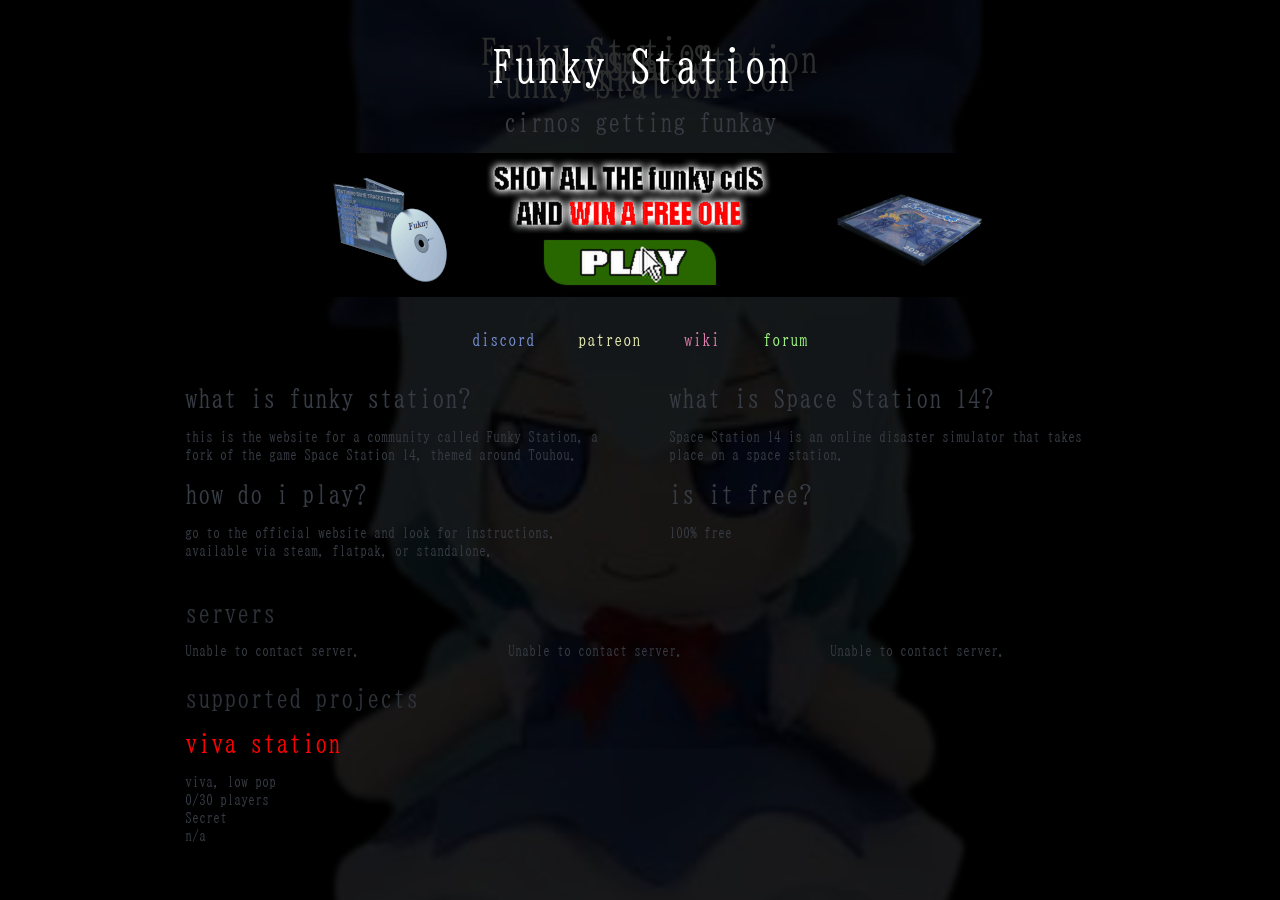
<file: index.html>
<!DOCTYPE html>
<html lang="en" style="background-color: #000;">

<head>
    <meta charset="utf-8" />
    <meta name="viewport" content="width=device-width, initial-scale=1" />
    <meta name="color-scheme" content="light dark" />
    <link rel="preconnect" href="https://fonts.googleapis.com">
    <link rel="preconnect" href="https://fonts.gstatic.com" crossorigin>
    <link
        href="https://fonts.googleapis.com/css2?family=BIZ+UDMincho&family=Noto+Sans:ital,wght@0,100..900;1,100..900&display=swap"
        rel="stylesheet">
    <link rel="stylesheet" href="css/pico.min.css" />
    <link rel="stylesheet" href="style.css" />
    <link rel="apple-touch-icon" sizes="180x180" href="apple-touch-icon.png" />
    <link rel="icon" type="image/png" sizes="32x32" href="favicon-32x32.png" />
    <link rel="icon" type="image/png" sizes="16x16" href="favicon-16x16.png" />
    <link rel="icon" type="image/x-icon" href="images/favicon.ico">
    <link rel="manifest" href="site.webmanifest" />
    <title>Funky Station</title>
</head>

<body>
    <div class="center">
        <h1 class="text-with-bg" style="font-size: 45px; font-weight: normal;">Funky Station</h1>
        <p style="text-align: center; font-size: 25px;">cirnos getting funkay</p>
        <div class="promo-banner">
            <a href="shop/funkmas-2026-cd/index.html"><img src="images/alienkids-promo.gif" alt="use code ALIENKIDS for 1 scrip off your order" width="720" height="144"></a>
        </div>
    </div>

    <div class="background"></div>


    <div class="center">
        <div class="horizontal-table">
            <div style="color: #758bcd;"><a href="https://discord.gg/funky14">discord</a></div>
            <div style="color: #e1e7ae;"><a href="https://patreon.com/taydeo">patreon</a></div>
            <div style="color: #e07eaf;"><a href="https://wiki.funkystation.org/">wiki</a></div>
            <div style="color: #9ff485;"><a href="https://forum.funkystation.org/">forum</a></div>
        </div>
    </div>

    <div class="center">
        <div class="grid">
            <div>
                <p style="text-align: left; font-size: 25px;">what is funky station?</p>
                <p>this is the website for a community called Funky Station, a fork of the game Space Station 14, themed
                    around Touhou.</p>
            </div>
            <div>
                <p style="text-align: left; font-size: 25px;">what is Space Station 14?</p>
                <p>Space Station 14 is an online disaster simulator that takes place on a space station.</p>
            </div>
        </div>

        <div class="grid">
            <div>
                <p style="text-align: left; font-size: 25px;">how do i play?</p>
                <p>go to the official website and look for instructions. available via steam, flatpak, or standalone.
                </p>
            </div>
            <div>
                <p style="text-align: left; font-size: 25px;">is it free?</p>
                <p>100% free</p>
            </div>
        </div>
    </div>

    <div class="center">
        <h1 class="" style="font-size: 25px; font-weight: normal;">servers</h1>

        <div class="grid grid-min">
            <div>
                <p style="text-align: left; font-size: 25px; color: #8dabff;" id="server-cirno">cirno</p>
                <div>
                    <p style="margin-bottom: 0px;">mrp, high pop</p>
                    <p style="margin-bottom: 0px;"><span class="server-players">-</span>/<span
                            class="server-maxplayers">-</span> players</p>
                    <p style="margin-bottom: 0px;"><span class="server-preset">-</span></p>
                    <p style="margin-bottom: 0px;"><span class="server-map">-</span></p>
                    <div style="color: #ffca1eda;"><a href="https://replays.funkystation.org/lrp1/">replays</a></div>
                    <p style="margin-bottom: 0px;">play.funkstation.org</p>
                </div>
            </div>
            <div>
                <p style="text-align: left; font-size: 25px; color: #ff4f61;" id="server-scarlet">scarlet</p>
                <div>
                    <p style="margin-bottom: 0px;">mrp, low pop</p>
                    <p style="margin-bottom: 0px;"><span class="server-players">-</span>/<span
                            class="server-maxplayers">-</span> players</p>
                    <p style="margin-bottom: 0px;"><span class="server-preset">-</span></p>
                    <p style="margin-bottom: 0px;"><span class="server-map">-</span></p>
                    <div style="color: #ffca1eda;"><a href="https://replays.funkystation.org/mrp1/">replays</a></div>
                    <p style="margin-bottom: 0px;">play.funkstation.org:1213</p>
                </div>
            </div>
            <div>
                <p style="text-align: left; font-size: 25px; color: #e4d837" id="server-marisa">marisa</p>
                <div>
                    <p style="margin-bottom: 0px;">sandbox</p>
                    <p style="margin-bottom: 0px;"><span class="server-players">-</span>/<span
                            class="server-maxplayers">-</span> players</p>
                    <p style="margin-bottom: 0px;"><span class="server-preset">-</span></p>
                    <p style="margin-bottom: 0px;"><span class="server-map">-</span></p>
                    <p style="margin-bottom: 0px;">play.funkstation.org:1214</p>
                </div>
            </div>
        </div>
    </div>

    <div class="center">
        <h1 class="" style="font-size: 25px; font-weight: normal;">supported projects</h1>

        <div class="grid grid-min">
            <div>
                <p style="text-align: left; font-size: 25px; color: #ff0000;">viva station</p>
                <div>
                    <p style="margin-bottom: 0px;">viva, low pop</p>
                    <p style="margin-bottom: 0px;">0/30 players</p>
                    <p style="margin-bottom: 0px;">Secret</p>
                    <p style="margin-bottom: 0px;">n/a</p>
                </div>
            </div>
        </div>
    </div>

    <script src="index.js" type="module"></script>
</body>

</html>
</file>
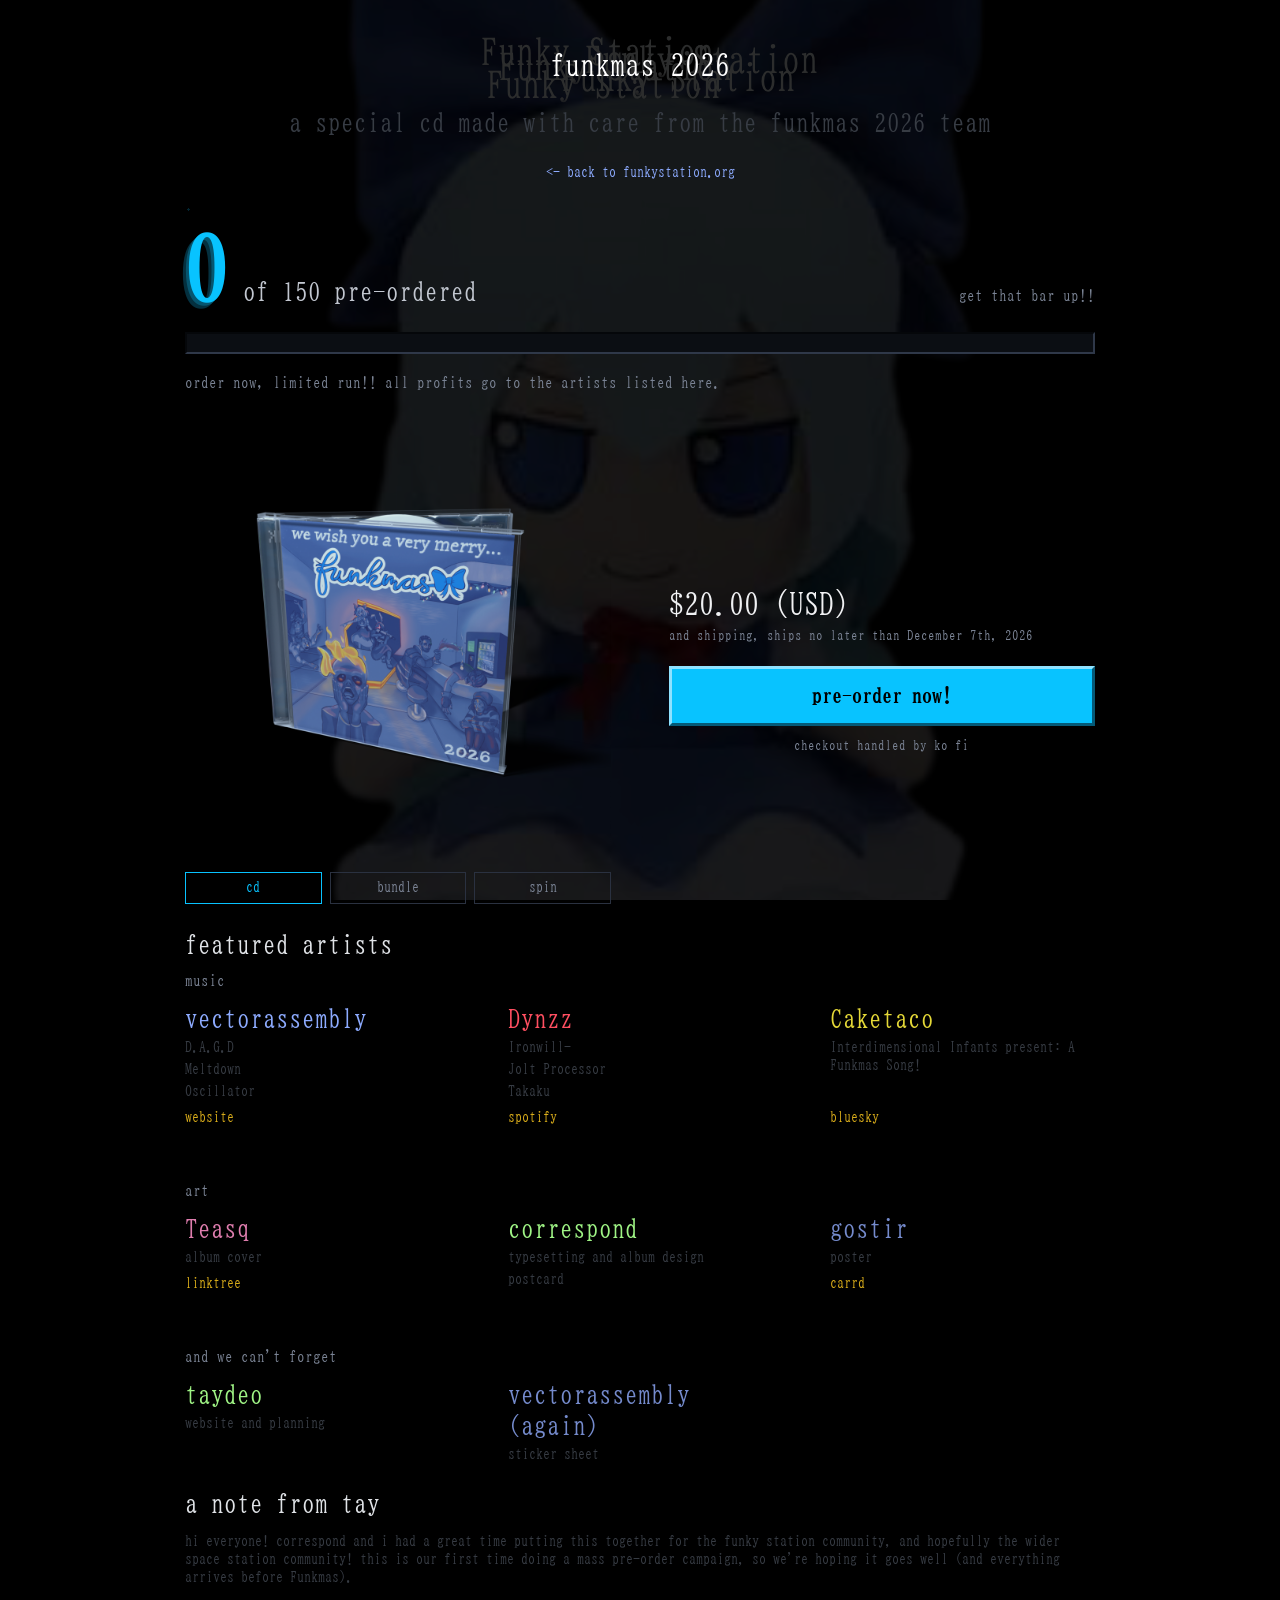
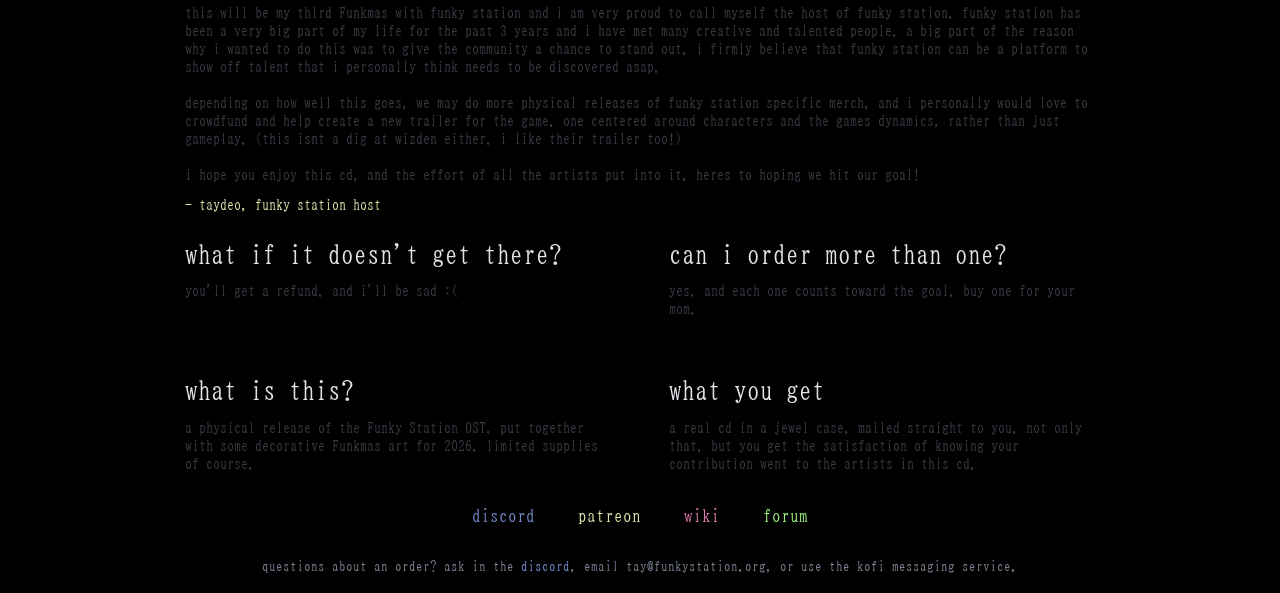
<file: shop/funkmas-2026-cd/index.html>
<!DOCTYPE html>
<html lang="en" style="background-color: #000;">
<head>
    <meta charset="utf-8" />
    <meta name="viewport" content="width=device-width, initial-scale=1" />
    <meta name="color-scheme" content="light dark" />
    <link rel="preconnect" href="https://fonts.googleapis.com">
    <link rel="preconnect" href="https://fonts.gstatic.com" crossorigin>
    <link
        href="https://fonts.googleapis.com/css2?family=BIZ+UDMincho&family=Noto+Sans:ital,wght@0,100..900;1,100..900&display=swap"
        rel="stylesheet">
    <link rel="stylesheet" href="../../css/pico.min.css" />
    <link rel="stylesheet" href="../../style.css" />
    <link rel="apple-touch-icon" sizes="180x180" href="../../apple-touch-icon.png" />
    <link rel="icon" type="image/png" sizes="32x32" href="../../favicon-32x32.png" />
    <link rel="icon" type="image/png" sizes="16x16" href="../../favicon-16x16.png" />
    <link rel="icon" type="image/x-icon" href="../../images/favicon.ico">
    <link rel="manifest" href="../../site.webmanifest" />

    <title>Funkmas 2026 CD - Funky Station</title>

    <link rel="stylesheet" href="style.css" />
</head>

<body class="shop-page">
    <div class="center">
        <h1 class="text-with-bg" style="font-size: 30px; font-weight: normal;">funkmas 2026</h1>
        <p style="text-align: center; font-size: 25px;">a special cd made with care from the funkmas 2026 team</p>
    </div>

    <div class="background"></div>

    <div class="center">
        <p style="text-align: center;"><a class="back-link" href="../../index.html"><- back to funkystation.org</a></p>
    </div>

    <div class="center">
        <div class="counter stack gap-20">
            <div class="count-row">
                <span class="count-number" id="preorder-count">0</span>
                <span class="count-of">of <span id="preorder-goal">150</span> pre-ordered</span>
                <span class="count-spacer"></span>
                <span class="count-closes">get that bar up!!</span>
            </div>

            <div class="bar">
                <div id="preorder-bar" style="width: 0%;"></div>
            </div>

            <p class="note">order now, limited run!! all profits go to the artists listed here.</p>
        </div>
    </div>

    <div class="center">
        <div class="buy-grid">
            <div>
                <div class="gallery">
                    <img class="cover" id="gallery-image" src="../../images/funkmas-2026-cd.png" width="1080" height="1080"
                        alt="Funkmas 2026 CD in its jewel case. The cover reads &quot;we wish you a very merry... funkmas 2026&quot;" />

                    <div class="gallery-tabs">
                        <button type="button" class="gallery-tab" aria-pressed="true"
                            data-src="../../images/funkmas-2026-cd.png"
                            data-alt="Funkmas 2026 CD in its jewel case. The cover reads &quot;we wish you a very merry... funkmas 2026&quot;">cd</button>
                        <button type="button" class="gallery-tab" aria-pressed="false"
                            data-src="../../images/funkmas-2026-bundle.png"
                            data-alt="Everything included: the jewel case CD with booklet, a 4x6&quot; risograph postcard, an 11x17&quot; folded poster, and a 4x6&quot; sticker sheet to be announced">bundle</button>
                        <button type="button" class="gallery-tab" aria-pressed="false"
                            data-src="../../images/funkmas-2026-cd-spin.webp"
                            data-alt="The Funkmas 2026 CD case spinning">spin</button>
                    </div>
                </div>
            </div>

            <div class="stack gap-22">
                <div class="stack gap-4">
                    <div class="price">$20.00 (USD)</div>
                    <div class="price-note">and shipping, ships no later than December 7th, 2026</div>
                </div>

                <div class="stack gap-12">
                    <a class="buy" href="https://ko-fi.com/s/210cbb9361">pre-order now!</a>
                    <p class="buy-sub">checkout handled by ko-fi</p>
                </div>
            </div>
        </div>
    </div>

    <div class="center">
        <div class="stack gap-56">
            <div class="stack gap-12">
                <div class="section-heading">featured artists</div>
                <div class="group-label">music</div>

                <div class="grid grid-min">
                    <div class="stack gap-4">
                        <div class="artist-name" style="color: #8dabff;">vectorassembly</div>
                        <div>D.A.G.D</div>
                        <div>Meltdown</div>
                        <div>Oscillator</div>
                        <div class="artist-link"><a href="http://vectorassembly.org/">website</a></div>
                    </div>
                    <div class="stack gap-4">
                        <div class="artist-name" style="color: #ff4f61;">Dynzz</div>
                        <div>Ironwill-</div>
                        <div>Jolt Processor</div>
                        <div>Takaku</div>
                        <div class="artist-link"><a href="https://open.spotify.com/artist/2DAwPC0LaTumjozxMX5B7u">spotify</a></div>
                    </div>
                    <div class="stack gap-4">
                        <div class="artist-name" style="color: #e4d837;">Caketaco</div>
                        <div>Interdimensional Infants present: A Funkmas Song!</div>
                        <div class="artist-link"><a href="https://bsky.app/profile/caketa.co">bluesky</a></div>
                    </div>
                </div>
            </div>

            <div class="stack gap-12">
                <div class="group-label">art</div>

                <div class="grid grid-min">
                    <div class="stack gap-4">
                        <div class="artist-name" style="color: #e07eaf;">Teasq</div>
                        <div>album cover</div>
                        <div class="artist-link"><a href="https://linktr.ee/teasq">linktree</a></div>
                    </div>
                    <div class="stack gap-4">
                        <div class="artist-name" style="color: #9ff485;">correspond</div>
                        <div>typesetting and album design</div>
                        <div>postcard</div>
                    </div>
                    <div class="stack gap-4">
                        <div class="artist-name" style="color: #758bcd;">gostir</div>
                        <div>poster</div>
                        <div class="artist-link"><a href="https://gorsthir.carrd.co/">carrd</a></div>
                    </div>
                </div>
            </div>

            <div class="stack gap-12">
                <div class="group-label">and we can't forget</div>

                <div class="grid grid-min">
                    <div class="stack gap-4">
                        <div class="artist-name" style="color: #9ff485;">taydeo</div>
                        <div>website and planning</div>
                    </div>
                    <div class="stack gap-4">
                        <div class="artist-name" style="color: #758bcd;">vectorassembly (again)</div>
                        <div>sticker sheet</div>
                    </div>
                </div>
            </div>
        </div>
    </div>

    <div class="center">
        <div class="stack gap-12">
            <div class="section-heading">a note from tay</div>

            <div class="stack gap-12">
                <p>
                    hi everyone! correspond and i had a great time putting this together for the funky station community, and hopefully the wider space station community!
                    this is our first time doing a mass pre-order campaign, so we're hoping it goes well (and everything arrives before Funkmas).

                    <br /><br />
                    
                    this will be my third Funkmas with funky station and i am very proud to call myself the host of funky station.
                    funky station has been a very big part of my life for the past 3 years and i have met many creative and talented people.
                    a big part of the reason why i wanted to do this was to give the community a chance to stand out. i firmly believe that funky station
                    can be a platform to show off talent that i personally think needs to be discovered asap.
                    
                    <br /><br />

                    depending on how well this goes, we may do more physical releases of funky station specific merch, and i personally would love to crowdfund and help create a new trailer for the game.
                    one centered around characters and the games dynamics, rather than just gameplay. (this isnt a dig at wizden either, i like their trailer too!)

                    <br /><br />

                    i hope you enjoy this cd, and the effort of all the artists put into it. heres to hoping we hit our goal!
                </p>
                <p class="letter-sign">- taydeo, funky station host</p>
            </div>
        </div>
    </div>

    <div class="center">
        <div class="grid">
            <div class="stack gap-12">
                <div class="section-heading">what if it doesn't get there?</div>
                <p>you'll get a refund. and i'll be sad :(</p>
            </div>
            <div class="stack gap-12">
                <div class="section-heading">can i order more than one?</div>
                <p>yes, and each one counts toward the goal. buy one for your mom.</p>
            </div>
        </div>

        <div class="grid">
            <div class="stack gap-12">
                <div class="section-heading">what is this?</div>
                <p>a physical release of the Funky Station OST, put together with some decorative Funkmas art for 2026. limited supplies of course.</p>
            </div>
            <div class="stack gap-12">
                <div class="section-heading">what you get</div>
                <p>a real cd in a jewel case, mailed straight to you. not only that, but you get the satisfaction of knowing
                    your contribution went to the artists in this cd.
                </p>
            </div>
        </div>
    </div>

    <div class="center">
        <div class="horizontal-table">
            <div style="color: #758bcd;"><a href="https://discord.gg/funky14">discord</a></div>
            <div style="color: #e1e7ae;"><a href="https://patreon.com/taydeo">patreon</a></div>
            <div style="color: #e07eaf;"><a href="https://wiki.funkystation.org/">wiki</a></div>
            <div style="color: #9ff485;"><a href="https://forum.funkystation.org/">forum</a></div>
        </div>
    </div>

    <div class="center">
        <p class="fineprint">questions about an order? ask in the <a style="color: #758bcd;"
                href="https://discord.gg/funky14">discord</a>, email tay@funkystation.org, or use the kofi messaging service.</p>
    </div>

    <br>

    <script src="index.js" type="module"></script>
</body>

</html>
</file>
<file: style.css>
.background {
  position: absolute;
  top: 0;
  left: 0;
  width: 100%;
  height: 100%;

  background-image: url("images/fumofumo.png");
  background-size: cover;
  background-position: center;
  background-repeat: no-repeat;

  opacity: 0.1;
  z-index: -1;
}

@media (max-width: 768px) {
  .background {
    background-size: contain;
    opacity: 0.2;
  }
}

.biz-udmincho-regular {
  font-family: "BIZ UDMincho", serif;
  font-weight: 400;
  font-style: normal;
}

.horizontal-table {
  display: flex;
  gap: 1rem;
  justify-content: center;
}

@media (max-width: 768px) {
  .horizontal-table {
    flex-direction: column;
    align-items: center;
  }
}

.grid {
  display: grid;
  gap: 4rem;
  box-sizing: border-box;
  width: 100%;
  max-width: 910px;
}

.grid-min {
  grid-template-columns: repeat(3, minmax(150px, 1fr));
}

@media (max-width: 768px) {
  .grid-min {
    grid-template-columns: repeat(2, 1fr);
    gap: 2rem;
  }
}

@media (max-width: 480px) {
  .grid-min {
    grid-template-columns: 1fr;
    gap: 1rem;
  }
}

.grid > div {
  min-width: 0;
  word-wrap: break-word;
  overflow-wrap: break-word;
  white-space: normal;
}

.grid > div > div {
  width: 100%;
}

.horizontal-table > div {
  padding: 0.5rem 1rem;
  border-radius: 4px;
  font-size: larger;
}

a,
a:visited,
a:hover,
a:active {
  text-decoration: none;
  color: inherit;
}

.center {
  margin: 0 auto;
  padding-top: 25px;
  width: 100%;
  max-width: 910px;
  box-sizing: border-box;
}

.promo-banner {
  text-align: center;
}

.promo-banner img {
  max-width: 100%;
  height: auto;
}

.bottom-cirno {
  position: fixed;
  bottom: 0px;
  left: 75%;
}

@media (max-width: 600px) {
  .bottom-cirno {
    left: 50%;
    transform: translateX(-50%);
    max-width: 40%; 
  }
}

.text-with-bg {
  width: 90%;
  max-width: 394px;
  height: auto;
  aspect-ratio: 394 / 82; /* keep background ratio */
  background-image: url('images/background.png');
  background-size: cover;
  background-repeat: no-repeat;
  background-position: center;

  display: flex;
  align-items: center;
  justify-content: center;

  color: white;
  font-weight: bold;
  margin: 0 auto;
}

:root {
  --pico-font-family-sans-serif: "BIZ UDMincho", Inter, system-ui, "Segoe UI", Roboto, Oxygen, Ubuntu, Cantarell, Helvetica, Arial, "Helvetica Neue", sans-serif, var(--pico-font-family-emoji);
  --pico-font-size: 90%;
  --pico-line-height: 1.25;
  --pico-form-element-spacing-vertical: 0.75rem;
  --pico-form-element-spacing-horizontal: 1.0rem;
  --pico-border-radius: 0.375rem;
}

@media (min-width: 576px) {
  :root { --pico-font-size: 90%; }
}
@media (min-width: 768px) {
  :root { --pico-font-size: 90%; }
}
@media (min-width: 1024px) {
  :root { --pico-font-size: 90%; }
}
@media (min-width: 1280px) {
  :root { --pico-font-size: 90%; }
}
@media (min-width: 1536px) {
  :root { --pico-font-size: 90%; }
}

h1,
h2,
h3,
h4,
h5,
h6 {
  --pico-font-weight: 800;
}

article {
  border: 1px solid var(--pico-muted-border-color);
  border-radius: calc(var(--pico-border-radius) * 2);
}

article > footer {
  border-radius: calc(var(--pico-border-radius) * 2);
}

.center,
.grid,
article,
.text-with-bg {
  padding-left: 1rem;
  padding-right: 1rem;
}

@media (min-width: 768px) {
  .center,
  .grid,
  article,
  .text-with-bg {
    padding-left: 0;
    padding-right: 0;
  }
}
</file>
<file: shop/funkmas-2026-cd/style.css>
:root {
    --funkmas-accent: #08C3FF;
}

.back-link,
.back-link:visited {
    color: #8dabff;
    font-size: 0.95rem;
}

.count-row {
    display: flex;
    align-items: baseline;
    flex-wrap: wrap;
    gap: 14px;
}

.count-number {
    font-size: clamp(56px, 12vw, 88px);
    line-height: 1;
    font-weight: bold;
    color: var(--funkmas-accent);
    text-shadow: -3px 3px 0 #06556f, -6px 6px 0 #04303f;
}

.counter {
    position: relative;
    padding: 18px 0;
}

.counter::before {
    content: "";
    position: absolute;
    inset: 0;
    background-image: radial-gradient(rgba(8, 195, 255, 0.20) 1.1px, transparent 1.2px);
    background-size: 7px 7px;
    -webkit-mask-image: linear-gradient(105deg, #000 0%, transparent 72%);
    mask-image: linear-gradient(105deg, #000 0%, transparent 72%);
    pointer-events: none;
    z-index: 0;
}

.counter > * {
    position: relative;
    z-index: 1;
}

.count-of {
    font-size: 25px;
    color: #c2c7d0;
}

.count-spacer {
    flex-grow: 1;
}

.count-closes {
    font-size: 15px;
    color: #7b8495;
}

.bar {
    width: 100%;
    height: 22px;
    background: #0b0e13;
    border: 2px solid;
    border-color: #05070a #2f3849 #2f3849 #05070a;
    padding: 2px;
    box-sizing: border-box;
    overflow: hidden;
}

.bar > div {
    height: 100%;
    background-image: repeating-linear-gradient(90deg,
            var(--funkmas-accent) 0 12px, transparent 12px 16px);
}

.buy-grid {
    display: grid;
    grid-template-columns: repeat(2, minmax(0, 1fr));
    gap: 4rem;
    align-items: center;
    width: 100%;
    max-width: 910px;
}

@media (max-width: 768px) {
    .buy-grid {
        grid-template-columns: 1fr;
        gap: 2rem;
    }
}

.gallery {
    display: flex;
    flex-direction: column;
    gap: 10px;
}

.cover {
    width: 100%;
    height: auto;
    aspect-ratio: 1 / 1;
    object-fit: contain;
    display: block;
}

.gallery-tabs {
    display: flex;
    gap: 8px;
}

.gallery-tab {
    flex: 1;
    margin: 0;
    padding: 6px 10px;
    font-size: 14px;
    background: transparent;
    color: #7b8495;
    border: 1px solid #2a3140;
    border-radius: 0;
    cursor: pointer;
}

.gallery-tab:hover,
.gallery-tab:focus {
    background: transparent;
    color: #c2c7d0;
    border-color: #525f7a;
}

.gallery-tab[aria-pressed="true"] {
    color: var(--funkmas-accent);
    border-color: var(--funkmas-accent);
}

.price {
    font-size: 30px;
    color: #f0f1f3;
}

.price-note {
    font-size: 13px;
    color: #7b8495;
}

.buy,
.buy:visited {
    display: block;
    width: 100%;
    box-sizing: border-box;
    padding: 1rem 1.5rem;
    text-align: center;
    font-size: 20px;
    font-weight: bold;
    background-color: var(--funkmas-accent);
    color: #000;
    border: 3px solid;
    border-color: #8fe2ff #045a78 #045a78 #8fe2ff;
    transition: background-color 0.1s ease;
}

.buy:hover {
    background-color: #4dd6ff;
    color: #000;
}

.buy:active {
    background-color: #4dd6ff;
    border-color: #045a78 #8fe2ff #8fe2ff #045a78;
}

.buy-sub {
    text-align: center;
    font-size: 13px;
    color: #7b8495;
}

.stack {
    display: flex;
    flex-direction: column;
}

.gap-4 { gap: 4px; }
.gap-10 { gap: 10px; }
.gap-12 { gap: 12px; }
.gap-14 { gap: 14px; }
.gap-18 { gap: 18px; }
.gap-20 { gap: 20px; }
.gap-22 { gap: 22px; }
.gap-56 { gap: 56px; }

.artist-name {
    font-size: 25px;
}

.group-label {
    font-size: 15px;
    color: #7b8495;
}

.artist-link {
    color: #ffca1eda;
    margin-top: auto;
    padding-top: 4px;
}

.letter-sign {
    color: #e1e7ae;
}

.section-heading {
    font-size: 25px;
    color: #e0e3e7;
}

.note {
    font-size: 15px;
    color: #7b8495;
}

.fineprint {
    font-size: 13px;
    color: #7b8495;
    text-align: center;
}

.shop-page p {
    margin: 0;
}

.grid + .grid {
    margin-top: 4rem;
}
</file>
<file: css/pico.min.css>
@charset "UTF-8";/*!
 * Pico CSS ✨ v2.0.6 (https://picocss.com)
 * Copyright 2019-2024 - Licensed under MIT
 */:root{--pico-font-family-emoji:"Apple Color Emoji","Segoe UI Emoji","Segoe UI Symbol","Noto Color Emoji";--pico-font-family-sans-serif:system-ui,"Segoe UI",Roboto,Oxygen,Ubuntu,Cantarell,Helvetica,Arial,"Helvetica Neue",sans-serif,var(--pico-font-family-emoji);--pico-font-family-monospace:ui-monospace,SFMono-Regular,"SF Mono",Menlo,Consolas,"Liberation Mono",monospace,var(--pico-font-family-emoji);--pico-font-family:var(--pico-font-family-sans-serif);--pico-line-height:1.5;--pico-font-weight:400;--pico-font-size:100%;--pico-text-underline-offset:0.1rem;--pico-border-radius:0.25rem;--pico-border-width:0.0625rem;--pico-outline-width:0.125rem;--pico-transition:0.2s ease-in-out;--pico-spacing:1rem;--pico-typography-spacing-vertical:1rem;--pico-block-spacing-vertical:var(--pico-spacing);--pico-block-spacing-horizontal:var(--pico-spacing);--pico-grid-column-gap:var(--pico-spacing);--pico-grid-row-gap:var(--pico-spacing);--pico-form-element-spacing-vertical:0.75rem;--pico-form-element-spacing-horizontal:1rem;--pico-group-box-shadow:0 0 0 rgba(0, 0, 0, 0);--pico-group-box-shadow-focus-with-button:0 0 0 var(--pico-outline-width) var(--pico-primary-focus);--pico-group-box-shadow-focus-with-input:0 0 0 0.0625rem var(--pico-form-element-border-color);--pico-modal-overlay-backdrop-filter:blur(0.375rem);--pico-nav-element-spacing-vertical:1rem;--pico-nav-element-spacing-horizontal:0.5rem;--pico-nav-link-spacing-vertical:0.5rem;--pico-nav-link-spacing-horizontal:0.5rem;--pico-nav-breadcrumb-divider:">";--pico-icon-checkbox:url("data:image/svg+xml,%3Csvg xmlns='http://www.w3.org/2000/svg' width='24' height='24' viewBox='0 0 24 24' fill='none' stroke='rgb(255, 255, 255)' stroke-width='4' stroke-linecap='round' stroke-linejoin='round'%3E%3Cpolyline points='20 6 9 17 4 12'%3E%3C/polyline%3E%3C/svg%3E");--pico-icon-minus:url("data:image/svg+xml,%3Csvg xmlns='http://www.w3.org/2000/svg' width='24' height='24' viewBox='0 0 24 24' fill='none' stroke='rgb(255, 255, 255)' stroke-width='4' stroke-linecap='round' stroke-linejoin='round'%3E%3Cline x1='5' y1='12' x2='19' y2='12'%3E%3C/line%3E%3C/svg%3E");--pico-icon-chevron:url("data:image/svg+xml,%3Csvg xmlns='http://www.w3.org/2000/svg' width='24' height='24' viewBox='0 0 24 24' fill='none' stroke='rgb(136, 145, 164)' stroke-width='2' stroke-linecap='round' stroke-linejoin='round'%3E%3Cpolyline points='6 9 12 15 18 9'%3E%3C/polyline%3E%3C/svg%3E");--pico-icon-date:url("data:image/svg+xml,%3Csvg xmlns='http://www.w3.org/2000/svg' width='24' height='24' viewBox='0 0 24 24' fill='none' stroke='rgb(136, 145, 164)' stroke-width='2' stroke-linecap='round' stroke-linejoin='round'%3E%3Crect x='3' y='4' width='18' height='18' rx='2' ry='2'%3E%3C/rect%3E%3Cline x1='16' y1='2' x2='16' y2='6'%3E%3C/line%3E%3Cline x1='8' y1='2' x2='8' y2='6'%3E%3C/line%3E%3Cline x1='3' y1='10' x2='21' y2='10'%3E%3C/line%3E%3C/svg%3E");--pico-icon-time:url("data:image/svg+xml,%3Csvg xmlns='http://www.w3.org/2000/svg' width='24' height='24' viewBox='0 0 24 24' fill='none' stroke='rgb(136, 145, 164)' stroke-width='2' stroke-linecap='round' stroke-linejoin='round'%3E%3Ccircle cx='12' cy='12' r='10'%3E%3C/circle%3E%3Cpolyline points='12 6 12 12 16 14'%3E%3C/polyline%3E%3C/svg%3E");--pico-icon-search:url("data:image/svg+xml,%3Csvg xmlns='http://www.w3.org/2000/svg' width='24' height='24' viewBox='0 0 24 24' fill='none' stroke='rgb(136, 145, 164)' stroke-width='1.5' stroke-linecap='round' stroke-linejoin='round'%3E%3Ccircle cx='11' cy='11' r='8'%3E%3C/circle%3E%3Cline x1='21' y1='21' x2='16.65' y2='16.65'%3E%3C/line%3E%3C/svg%3E");--pico-icon-close:url("data:image/svg+xml,%3Csvg xmlns='http://www.w3.org/2000/svg' width='24' height='24' viewBox='0 0 24 24' fill='none' stroke='rgb(136, 145, 164)' stroke-width='3' stroke-linecap='round' stroke-linejoin='round'%3E%3Cline x1='18' y1='6' x2='6' y2='18'%3E%3C/line%3E%3Cline x1='6' y1='6' x2='18' y2='18'%3E%3C/line%3E%3C/svg%3E");--pico-icon-loading:url("data:image/svg+xml,%3Csvg fill='none' height='24' width='24' viewBox='0 0 24 24' xmlns='http://www.w3.org/2000/svg' %3E%3Cstyle%3E g %7B animation: rotate 2s linear infinite; transform-origin: center center; %7D circle %7B stroke-dasharray: 75,100; stroke-dashoffset: -5; animation: dash 1.5s ease-in-out infinite; stroke-linecap: round; %7D @keyframes rotate %7B 0%25 %7B transform: rotate(0deg); %7D 100%25 %7B transform: rotate(360deg); %7D %7D @keyframes dash %7B 0%25 %7B stroke-dasharray: 1,100; stroke-dashoffset: 0; %7D 50%25 %7B stroke-dasharray: 44.5,100; stroke-dashoffset: -17.5; %7D 100%25 %7B stroke-dasharray: 44.5,100; stroke-dashoffset: -62; %7D %7D %3C/style%3E%3Cg%3E%3Ccircle cx='12' cy='12' r='10' fill='none' stroke='rgb(136, 145, 164)' stroke-width='4' /%3E%3C/g%3E%3C/svg%3E")}@media (min-width:576px){:root{--pico-font-size:106.25%}}@media (min-width:768px){:root{--pico-font-size:112.5%}}@media (min-width:1024px){:root{--pico-font-size:118.75%}}@media (min-width:1280px){:root{--pico-font-size:125%}}@media (min-width:1536px){:root{--pico-font-size:131.25%}}a{--pico-text-decoration:underline}a.contrast,a.secondary{--pico-text-decoration:underline}small{--pico-font-size:0.875em}h1,h2,h3,h4,h5,h6{--pico-font-weight:700}h1{--pico-font-size:2rem;--pico-line-height:1.125;--pico-typography-spacing-top:3rem}h2{--pico-font-size:1.75rem;--pico-line-height:1.15;--pico-typography-spacing-top:2.625rem}h3{--pico-font-size:1.5rem;--pico-line-height:1.175;--pico-typography-spacing-top:2.25rem}h4{--pico-font-size:1.25rem;--pico-line-height:1.2;--pico-typography-spacing-top:1.874rem}h5{--pico-font-size:1.125rem;--pico-line-height:1.225;--pico-typography-spacing-top:1.6875rem}h6{--pico-font-size:1rem;--pico-line-height:1.25;--pico-typography-spacing-top:1.5rem}tfoot td,tfoot th,thead td,thead th{--pico-font-weight:600;--pico-border-width:0.1875rem}code,kbd,pre,samp{--pico-font-family:var(--pico-font-family-monospace)}kbd{--pico-font-weight:bolder}:where(select,textarea),input:not([type=submit],[type=button],[type=reset],[type=checkbox],[type=radio],[type=file]){--pico-outline-width:0.0625rem}[type=search]{--pico-border-radius:5rem}[type=checkbox],[type=radio]{--pico-border-width:0.125rem}[type=checkbox][role=switch]{--pico-border-width:0.1875rem}details.dropdown summary:not([role=button]){--pico-outline-width:0.0625rem}nav details.dropdown summary:focus-visible{--pico-outline-width:0.125rem}[role=search]{--pico-border-radius:5rem}[role=group]:has(button.secondary:focus,[type=submit].secondary:focus,[type=button].secondary:focus,[role=button].secondary:focus),[role=search]:has(button.secondary:focus,[type=submit].secondary:focus,[type=button].secondary:focus,[role=button].secondary:focus){--pico-group-box-shadow-focus-with-button:0 0 0 var(--pico-outline-width) var(--pico-secondary-focus)}[role=group]:has(button.contrast:focus,[type=submit].contrast:focus,[type=button].contrast:focus,[role=button].contrast:focus),[role=search]:has(button.contrast:focus,[type=submit].contrast:focus,[type=button].contrast:focus,[role=button].contrast:focus){--pico-group-box-shadow-focus-with-button:0 0 0 var(--pico-outline-width) var(--pico-contrast-focus)}[role=group] [role=button],[role=group] [type=button],[role=group] [type=submit],[role=group] button,[role=search] [role=button],[role=search] [type=button],[role=search] [type=submit],[role=search] button{--pico-form-element-spacing-horizontal:2rem}details summary[role=button]:not(.outline)::after{filter:brightness(0) invert(1)}[aria-busy=true]:not(input,select,textarea):is(button,[type=submit],[type=button],[type=reset],[role=button]):not(.outline)::before{filter:brightness(0) invert(1)}:root:not([data-theme=dark]),[data-theme=light]{--pico-background-color:#fff;--pico-color:#373c44;--pico-text-selection-color:rgba(2, 154, 232, 0.25);--pico-muted-color:#646b79;--pico-muted-border-color:#e7eaf0;--pico-primary:#0172ad;--pico-primary-background:#0172ad;--pico-primary-border:var(--pico-primary-background);--pico-primary-underline:rgba(1, 114, 173, 0.5);--pico-primary-hover:#015887;--pico-primary-hover-background:#02659a;--pico-primary-hover-border:var(--pico-primary-hover-background);--pico-primary-hover-underline:var(--pico-primary-hover);--pico-primary-focus:rgba(2, 154, 232, 0.5);--pico-primary-inverse:#fff;--pico-secondary:#5d6b89;--pico-secondary-background:#525f7a;--pico-secondary-border:var(--pico-secondary-background);--pico-secondary-underline:rgba(93, 107, 137, 0.5);--pico-secondary-hover:#48536b;--pico-secondary-hover-background:#48536b;--pico-secondary-hover-border:var(--pico-secondary-hover-background);--pico-secondary-hover-underline:var(--pico-secondary-hover);--pico-secondary-focus:rgba(93, 107, 137, 0.25);--pico-secondary-inverse:#fff;--pico-contrast:#181c25;--pico-contrast-background:#181c25;--pico-contrast-border:var(--pico-contrast-background);--pico-contrast-underline:rgba(24, 28, 37, 0.5);--pico-contrast-hover:#000;--pico-contrast-hover-background:#000;--pico-contrast-hover-border:var(--pico-contrast-hover-background);--pico-contrast-hover-underline:var(--pico-secondary-hover);--pico-contrast-focus:rgba(93, 107, 137, 0.25);--pico-contrast-inverse:#fff;--pico-box-shadow:0.0145rem 0.029rem 0.174rem rgba(129, 145, 181, 0.01698),0.0335rem 0.067rem 0.402rem rgba(129, 145, 181, 0.024),0.0625rem 0.125rem 0.75rem rgba(129, 145, 181, 0.03),0.1125rem 0.225rem 1.35rem rgba(129, 145, 181, 0.036),0.2085rem 0.417rem 2.502rem rgba(129, 145, 181, 0.04302),0.5rem 1rem 6rem rgba(129, 145, 181, 0.06),0 0 0 0.0625rem rgba(129, 145, 181, 0.015);--pico-h1-color:#2d3138;--pico-h2-color:#373c44;--pico-h3-color:#424751;--pico-h4-color:#4d535e;--pico-h5-color:#5c6370;--pico-h6-color:#646b79;--pico-mark-background-color:#fde7c0;--pico-mark-color:#0f1114;--pico-ins-color:#1d6a54;--pico-del-color:#883935;--pico-blockquote-border-color:var(--pico-muted-border-color);--pico-blockquote-footer-color:var(--pico-muted-color);--pico-button-box-shadow:0 0 0 rgba(0, 0, 0, 0);--pico-button-hover-box-shadow:0 0 0 rgba(0, 0, 0, 0);--pico-table-border-color:var(--pico-muted-border-color);--pico-table-row-stripped-background-color:rgba(111, 120, 135, 0.0375);--pico-code-background-color:#f3f5f7;--pico-code-color:#646b79;--pico-code-kbd-background-color:var(--pico-color);--pico-code-kbd-color:var(--pico-background-color);--pico-form-element-background-color:#fbfcfc;--pico-form-element-selected-background-color:#dfe3eb;--pico-form-element-border-color:#cfd5e2;--pico-form-element-color:#23262c;--pico-form-element-placeholder-color:var(--pico-muted-color);--pico-form-element-active-background-color:#fff;--pico-form-element-active-border-color:var(--pico-primary-border);--pico-form-element-focus-color:var(--pico-primary-border);--pico-form-element-disabled-opacity:0.5;--pico-form-element-invalid-border-color:#b86a6b;--pico-form-element-invalid-active-border-color:#c84f48;--pico-form-element-invalid-focus-color:var(--pico-form-element-invalid-active-border-color);--pico-form-element-valid-border-color:#4c9b8a;--pico-form-element-valid-active-border-color:#279977;--pico-form-element-valid-focus-color:var(--pico-form-element-valid-active-border-color);--pico-switch-background-color:#bfc7d9;--pico-switch-checked-background-color:var(--pico-primary-background);--pico-switch-color:#fff;--pico-switch-thumb-box-shadow:0 0 0 rgba(0, 0, 0, 0);--pico-range-border-color:#dfe3eb;--pico-range-active-border-color:#bfc7d9;--pico-range-thumb-border-color:var(--pico-background-color);--pico-range-thumb-color:var(--pico-secondary-background);--pico-range-thumb-active-color:var(--pico-primary-background);--pico-accordion-border-color:var(--pico-muted-border-color);--pico-accordion-active-summary-color:var(--pico-primary-hover);--pico-accordion-close-summary-color:var(--pico-color);--pico-accordion-open-summary-color:var(--pico-muted-color);--pico-card-background-color:var(--pico-background-color);--pico-card-border-color:var(--pico-muted-border-color);--pico-card-box-shadow:var(--pico-box-shadow);--pico-card-sectioning-background-color:#fbfcfc;--pico-dropdown-background-color:#fff;--pico-dropdown-border-color:#eff1f4;--pico-dropdown-box-shadow:var(--pico-box-shadow);--pico-dropdown-color:var(--pico-color);--pico-dropdown-hover-background-color:#eff1f4;--pico-loading-spinner-opacity:0.5;--pico-modal-overlay-background-color:rgba(232, 234, 237, 0.75);--pico-progress-background-color:#dfe3eb;--pico-progress-color:var(--pico-primary-background);--pico-tooltip-background-color:var(--pico-contrast-background);--pico-tooltip-color:var(--pico-contrast-inverse);--pico-icon-valid:url("data:image/svg+xml,%3Csvg xmlns='http://www.w3.org/2000/svg' width='24' height='24' viewBox='0 0 24 24' fill='none' stroke='rgb(76, 155, 138)' stroke-width='2' stroke-linecap='round' stroke-linejoin='round'%3E%3Cpolyline points='20 6 9 17 4 12'%3E%3C/polyline%3E%3C/svg%3E");--pico-icon-invalid:url("data:image/svg+xml,%3Csvg xmlns='http://www.w3.org/2000/svg' width='24' height='24' viewBox='0 0 24 24' fill='none' stroke='rgb(200, 79, 72)' stroke-width='2' stroke-linecap='round' stroke-linejoin='round'%3E%3Ccircle cx='12' cy='12' r='10'%3E%3C/circle%3E%3Cline x1='12' y1='8' x2='12' y2='12'%3E%3C/line%3E%3Cline x1='12' y1='16' x2='12.01' y2='16'%3E%3C/line%3E%3C/svg%3E");color-scheme:light}:root:not([data-theme=dark]) input:is([type=submit],[type=button],[type=reset],[type=checkbox],[type=radio],[type=file]),[data-theme=light] input:is([type=submit],[type=button],[type=reset],[type=checkbox],[type=radio],[type=file]){--pico-form-element-focus-color:var(--pico-primary-focus)}@media only screen and (prefers-color-scheme:dark){:root:not([data-theme]){--pico-background-color:#13171f;--pico-color:#c2c7d0;--pico-text-selection-color:rgba(1, 170, 255, 0.1875);--pico-muted-color:#7b8495;--pico-muted-border-color:#202632;--pico-primary:#01aaff;--pico-primary-background:#0172ad;--pico-primary-border:var(--pico-primary-background);--pico-primary-underline:rgba(1, 170, 255, 0.5);--pico-primary-hover:#79c0ff;--pico-primary-hover-background:#017fc0;--pico-primary-hover-border:var(--pico-primary-hover-background);--pico-primary-hover-underline:var(--pico-primary-hover);--pico-primary-focus:rgba(1, 170, 255, 0.375);--pico-primary-inverse:#fff;--pico-secondary:#969eaf;--pico-secondary-background:#525f7a;--pico-secondary-border:var(--pico-secondary-background);--pico-secondary-underline:rgba(150, 158, 175, 0.5);--pico-secondary-hover:#b3b9c5;--pico-secondary-hover-background:#5d6b89;--pico-secondary-hover-border:var(--pico-secondary-hover-background);--pico-secondary-hover-underline:var(--pico-secondary-hover);--pico-secondary-focus:rgba(144, 158, 190, 0.25);--pico-secondary-inverse:#fff;--pico-contrast:#dfe3eb;--pico-contrast-background:#eff1f4;--pico-contrast-border:var(--pico-contrast-background);--pico-contrast-underline:rgba(223, 227, 235, 0.5);--pico-contrast-hover:#fff;--pico-contrast-hover-background:#fff;--pico-contrast-hover-border:var(--pico-contrast-hover-background);--pico-contrast-hover-underline:var(--pico-contrast-hover);--pico-contrast-focus:rgba(207, 213, 226, 0.25);--pico-contrast-inverse:#000;--pico-box-shadow:0.0145rem 0.029rem 0.174rem rgba(7, 9, 12, 0.01698),0.0335rem 0.067rem 0.402rem rgba(7, 9, 12, 0.024),0.0625rem 0.125rem 0.75rem rgba(7, 9, 12, 0.03),0.1125rem 0.225rem 1.35rem rgba(7, 9, 12, 0.036),0.2085rem 0.417rem 2.502rem rgba(7, 9, 12, 0.04302),0.5rem 1rem 6rem rgba(7, 9, 12, 0.06),0 0 0 0.0625rem rgba(7, 9, 12, 0.015);--pico-h1-color:#f0f1f3;--pico-h2-color:#e0e3e7;--pico-h3-color:#c2c7d0;--pico-h4-color:#b3b9c5;--pico-h5-color:#a4acba;--pico-h6-color:#8891a4;--pico-mark-background-color:#014063;--pico-mark-color:#fff;--pico-ins-color:#62af9a;--pico-del-color:#ce7e7b;--pico-blockquote-border-color:var(--pico-muted-border-color);--pico-blockquote-footer-color:var(--pico-muted-color);--pico-button-box-shadow:0 0 0 rgba(0, 0, 0, 0);--pico-button-hover-box-shadow:0 0 0 rgba(0, 0, 0, 0);--pico-table-border-color:var(--pico-muted-border-color);--pico-table-row-stripped-background-color:rgba(111, 120, 135, 0.0375);--pico-code-background-color:#1a1f28;--pico-code-color:#8891a4;--pico-code-kbd-background-color:var(--pico-color);--pico-code-kbd-color:var(--pico-background-color);--pico-form-element-background-color:#1c212c;--pico-form-element-selected-background-color:#2a3140;--pico-form-element-border-color:#2a3140;--pico-form-element-color:#e0e3e7;--pico-form-element-placeholder-color:#8891a4;--pico-form-element-active-background-color:#1a1f28;--pico-form-element-active-border-color:var(--pico-primary-border);--pico-form-element-focus-color:var(--pico-primary-border);--pico-form-element-disabled-opacity:0.5;--pico-form-element-invalid-border-color:#964a50;--pico-form-element-invalid-active-border-color:#b7403b;--pico-form-element-invalid-focus-color:var(--pico-form-element-invalid-active-border-color);--pico-form-element-valid-border-color:#2a7b6f;--pico-form-element-valid-active-border-color:#16896a;--pico-form-element-valid-focus-color:var(--pico-form-element-valid-active-border-color);--pico-switch-background-color:#333c4e;--pico-switch-checked-background-color:var(--pico-primary-background);--pico-switch-color:#fff;--pico-switch-thumb-box-shadow:0 0 0 rgba(0, 0, 0, 0);--pico-range-border-color:#202632;--pico-range-active-border-color:#2a3140;--pico-range-thumb-border-color:var(--pico-background-color);--pico-range-thumb-color:var(--pico-secondary-background);--pico-range-thumb-active-color:var(--pico-primary-background);--pico-accordion-border-color:var(--pico-muted-border-color);--pico-accordion-active-summary-color:var(--pico-primary-hover);--pico-accordion-close-summary-color:var(--pico-color);--pico-accordion-open-summary-color:var(--pico-muted-color);--pico-card-background-color:#181c25;--pico-card-border-color:var(--pico-card-background-color);--pico-card-box-shadow:var(--pico-box-shadow);--pico-card-sectioning-background-color:#1a1f28;--pico-dropdown-background-color:#181c25;--pico-dropdown-border-color:#202632;--pico-dropdown-box-shadow:var(--pico-box-shadow);--pico-dropdown-color:var(--pico-color);--pico-dropdown-hover-background-color:#202632;--pico-loading-spinner-opacity:0.5;--pico-modal-overlay-background-color:rgba(8, 9, 10, 0.75);--pico-progress-background-color:#202632;--pico-progress-color:var(--pico-primary-background);--pico-tooltip-background-color:var(--pico-contrast-background);--pico-tooltip-color:var(--pico-contrast-inverse);--pico-icon-valid:url("data:image/svg+xml,%3Csvg xmlns='http://www.w3.org/2000/svg' width='24' height='24' viewBox='0 0 24 24' fill='none' stroke='rgb(42, 123, 111)' stroke-width='2' stroke-linecap='round' stroke-linejoin='round'%3E%3Cpolyline points='20 6 9 17 4 12'%3E%3C/polyline%3E%3C/svg%3E");--pico-icon-invalid:url("data:image/svg+xml,%3Csvg xmlns='http://www.w3.org/2000/svg' width='24' height='24' viewBox='0 0 24 24' fill='none' stroke='rgb(150, 74, 80)' stroke-width='2' stroke-linecap='round' stroke-linejoin='round'%3E%3Ccircle cx='12' cy='12' r='10'%3E%3C/circle%3E%3Cline x1='12' y1='8' x2='12' y2='12'%3E%3C/line%3E%3Cline x1='12' y1='16' x2='12.01' y2='16'%3E%3C/line%3E%3C/svg%3E");color-scheme:dark}:root:not([data-theme]) input:is([type=submit],[type=button],[type=reset],[type=checkbox],[type=radio],[type=file]){--pico-form-element-focus-color:var(--pico-primary-focus)}:root:not([data-theme]) details summary[role=button].contrast:not(.outline)::after{filter:brightness(0)}:root:not([data-theme]) [aria-busy=true]:not(input,select,textarea).contrast:is(button,[type=submit],[type=button],[type=reset],[role=button]):not(.outline)::before{filter:brightness(0)}}[data-theme=dark]{--pico-background-color:#13171f;--pico-color:#c2c7d0;--pico-text-selection-color:rgba(1, 170, 255, 0.1875);--pico-muted-color:#7b8495;--pico-muted-border-color:#202632;--pico-primary:#01aaff;--pico-primary-background:#0172ad;--pico-primary-border:var(--pico-primary-background);--pico-primary-underline:rgba(1, 170, 255, 0.5);--pico-primary-hover:#79c0ff;--pico-primary-hover-background:#017fc0;--pico-primary-hover-border:var(--pico-primary-hover-background);--pico-primary-hover-underline:var(--pico-primary-hover);--pico-primary-focus:rgba(1, 170, 255, 0.375);--pico-primary-inverse:#fff;--pico-secondary:#969eaf;--pico-secondary-background:#525f7a;--pico-secondary-border:var(--pico-secondary-background);--pico-secondary-underline:rgba(150, 158, 175, 0.5);--pico-secondary-hover:#b3b9c5;--pico-secondary-hover-background:#5d6b89;--pico-secondary-hover-border:var(--pico-secondary-hover-background);--pico-secondary-hover-underline:var(--pico-secondary-hover);--pico-secondary-focus:rgba(144, 158, 190, 0.25);--pico-secondary-inverse:#fff;--pico-contrast:#dfe3eb;--pico-contrast-background:#eff1f4;--pico-contrast-border:var(--pico-contrast-background);--pico-contrast-underline:rgba(223, 227, 235, 0.5);--pico-contrast-hover:#fff;--pico-contrast-hover-background:#fff;--pico-contrast-hover-border:var(--pico-contrast-hover-background);--pico-contrast-hover-underline:var(--pico-contrast-hover);--pico-contrast-focus:rgba(207, 213, 226, 0.25);--pico-contrast-inverse:#000;--pico-box-shadow:0.0145rem 0.029rem 0.174rem rgba(7, 9, 12, 0.01698),0.0335rem 0.067rem 0.402rem rgba(7, 9, 12, 0.024),0.0625rem 0.125rem 0.75rem rgba(7, 9, 12, 0.03),0.1125rem 0.225rem 1.35rem rgba(7, 9, 12, 0.036),0.2085rem 0.417rem 2.502rem rgba(7, 9, 12, 0.04302),0.5rem 1rem 6rem rgba(7, 9, 12, 0.06),0 0 0 0.0625rem rgba(7, 9, 12, 0.015);--pico-h1-color:#f0f1f3;--pico-h2-color:#e0e3e7;--pico-h3-color:#c2c7d0;--pico-h4-color:#b3b9c5;--pico-h5-color:#a4acba;--pico-h6-color:#8891a4;--pico-mark-background-color:#014063;--pico-mark-color:#fff;--pico-ins-color:#62af9a;--pico-del-color:#ce7e7b;--pico-blockquote-border-color:var(--pico-muted-border-color);--pico-blockquote-footer-color:var(--pico-muted-color);--pico-button-box-shadow:0 0 0 rgba(0, 0, 0, 0);--pico-button-hover-box-shadow:0 0 0 rgba(0, 0, 0, 0);--pico-table-border-color:var(--pico-muted-border-color);--pico-table-row-stripped-background-color:rgba(111, 120, 135, 0.0375);--pico-code-background-color:#1a1f28;--pico-code-color:#8891a4;--pico-code-kbd-background-color:var(--pico-color);--pico-code-kbd-color:var(--pico-background-color);--pico-form-element-background-color:#1c212c;--pico-form-element-selected-background-color:#2a3140;--pico-form-element-border-color:#2a3140;--pico-form-element-color:#e0e3e7;--pico-form-element-placeholder-color:#8891a4;--pico-form-element-active-background-color:#1a1f28;--pico-form-element-active-border-color:var(--pico-primary-border);--pico-form-element-focus-color:var(--pico-primary-border);--pico-form-element-disabled-opacity:0.5;--pico-form-element-invalid-border-color:#964a50;--pico-form-element-invalid-active-border-color:#b7403b;--pico-form-element-invalid-focus-color:var(--pico-form-element-invalid-active-border-color);--pico-form-element-valid-border-color:#2a7b6f;--pico-form-element-valid-active-border-color:#16896a;--pico-form-element-valid-focus-color:var(--pico-form-element-valid-active-border-color);--pico-switch-background-color:#333c4e;--pico-switch-checked-background-color:var(--pico-primary-background);--pico-switch-color:#fff;--pico-switch-thumb-box-shadow:0 0 0 rgba(0, 0, 0, 0);--pico-range-border-color:#202632;--pico-range-active-border-color:#2a3140;--pico-range-thumb-border-color:var(--pico-background-color);--pico-range-thumb-color:var(--pico-secondary-background);--pico-range-thumb-active-color:var(--pico-primary-background);--pico-accordion-border-color:var(--pico-muted-border-color);--pico-accordion-active-summary-color:var(--pico-primary-hover);--pico-accordion-close-summary-color:var(--pico-color);--pico-accordion-open-summary-color:var(--pico-muted-color);--pico-card-background-color:#181c25;--pico-card-border-color:var(--pico-card-background-color);--pico-card-box-shadow:var(--pico-box-shadow);--pico-card-sectioning-background-color:#1a1f28;--pico-dropdown-background-color:#181c25;--pico-dropdown-border-color:#202632;--pico-dropdown-box-shadow:var(--pico-box-shadow);--pico-dropdown-color:var(--pico-color);--pico-dropdown-hover-background-color:#202632;--pico-loading-spinner-opacity:0.5;--pico-modal-overlay-background-color:rgba(8, 9, 10, 0.75);--pico-progress-background-color:#202632;--pico-progress-color:var(--pico-primary-background);--pico-tooltip-background-color:var(--pico-contrast-background);--pico-tooltip-color:var(--pico-contrast-inverse);--pico-icon-valid:url("data:image/svg+xml,%3Csvg xmlns='http://www.w3.org/2000/svg' width='24' height='24' viewBox='0 0 24 24' fill='none' stroke='rgb(42, 123, 111)' stroke-width='2' stroke-linecap='round' stroke-linejoin='round'%3E%3Cpolyline points='20 6 9 17 4 12'%3E%3C/polyline%3E%3C/svg%3E");--pico-icon-invalid:url("data:image/svg+xml,%3Csvg xmlns='http://www.w3.org/2000/svg' width='24' height='24' viewBox='0 0 24 24' fill='none' stroke='rgb(150, 74, 80)' stroke-width='2' stroke-linecap='round' stroke-linejoin='round'%3E%3Ccircle cx='12' cy='12' r='10'%3E%3C/circle%3E%3Cline x1='12' y1='8' x2='12' y2='12'%3E%3C/line%3E%3Cline x1='12' y1='16' x2='12.01' y2='16'%3E%3C/line%3E%3C/svg%3E");color-scheme:dark}[data-theme=dark] input:is([type=submit],[type=button],[type=reset],[type=checkbox],[type=radio],[type=file]){--pico-form-element-focus-color:var(--pico-primary-focus)}[data-theme=dark] details summary[role=button].contrast:not(.outline)::after{filter:brightness(0)}[data-theme=dark] [aria-busy=true]:not(input,select,textarea).contrast:is(button,[type=submit],[type=button],[type=reset],[role=button]):not(.outline)::before{filter:brightness(0)}[type=checkbox],[type=radio],[type=range],progress{accent-color:var(--pico-primary)}*,::after,::before{box-sizing:border-box;background-repeat:no-repeat}::after,::before{text-decoration:inherit;vertical-align:inherit}:where(:root){-webkit-tap-highlight-color:transparent;-webkit-text-size-adjust:100%;-moz-text-size-adjust:100%;text-size-adjust:100%;background-color:var(--pico-background-color);color:var(--pico-color);font-weight:var(--pico-font-weight);font-size:var(--pico-font-size);line-height:var(--pico-line-height);font-family:var(--pico-font-family);text-underline-offset:var(--pico-text-underline-offset);text-rendering:optimizeLegibility;overflow-wrap:break-word;-moz-tab-size:4;-o-tab-size:4;tab-size:4}body{width:100%;margin:0}main{display:block}body>footer,body>header,body>main{padding-block:var(--pico-block-spacing-vertical)}section{margin-bottom:var(--pico-block-spacing-vertical)}.container,.container-fluid{width:100%;margin-right:auto;margin-left:auto;padding-right:var(--pico-spacing);padding-left:var(--pico-spacing)}@media (min-width:576px){.container{max-width:510px;padding-right:0;padding-left:0}}@media (min-width:768px){.container{max-width:700px}}@media (min-width:1024px){.container{max-width:950px}}@media (min-width:1280px){.container{max-width:1200px}}@media (min-width:1536px){.container{max-width:1450px}}.grid{grid-column-gap:var(--pico-grid-column-gap);grid-row-gap:var(--pico-grid-row-gap);display:grid;grid-template-columns:1fr}@media (min-width:768px){.grid{grid-template-columns:repeat(auto-fit,minmax(0%,1fr))}}.grid>*{min-width:0}.overflow-auto{overflow:auto}b,strong{font-weight:bolder}sub,sup{position:relative;font-size:.75em;line-height:0;vertical-align:baseline}sub{bottom:-.25em}sup{top:-.5em}address,blockquote,dl,ol,p,pre,table,ul{margin-top:0;margin-bottom:var(--pico-typography-spacing-vertical);color:var(--pico-color);font-style:normal;font-weight:var(--pico-font-weight)}h1,h2,h3,h4,h5,h6{margin-top:0;margin-bottom:var(--pico-typography-spacing-vertical);color:var(--pico-color);font-weight:var(--pico-font-weight);font-size:var(--pico-font-size);line-height:var(--pico-line-height);font-family:var(--pico-font-family)}h1{--pico-color:var(--pico-h1-color)}h2{--pico-color:var(--pico-h2-color)}h3{--pico-color:var(--pico-h3-color)}h4{--pico-color:var(--pico-h4-color)}h5{--pico-color:var(--pico-h5-color)}h6{--pico-color:var(--pico-h6-color)}:where(article,address,blockquote,dl,figure,form,ol,p,pre,table,ul)~:is(h1,h2,h3,h4,h5,h6){margin-top:var(--pico-typography-spacing-top)}p{margin-bottom:var(--pico-typography-spacing-vertical)}hgroup{margin-bottom:var(--pico-typography-spacing-vertical)}hgroup>*{margin-top:0;margin-bottom:0}hgroup>:not(:first-child):last-child{--pico-color:var(--pico-muted-color);--pico-font-weight:unset;font-size:1rem}:where(ol,ul) li{margin-bottom:calc(var(--pico-typography-spacing-vertical) * .25)}:where(dl,ol,ul) :where(dl,ol,ul){margin:0;margin-top:calc(var(--pico-typography-spacing-vertical) * .25)}ul li{list-style:square}mark{padding:.125rem .25rem;background-color:var(--pico-mark-background-color);color:var(--pico-mark-color);vertical-align:baseline}blockquote{display:block;margin:var(--pico-typography-spacing-vertical) 0;padding:var(--pico-spacing);border-right:none;border-left:.25rem solid var(--pico-blockquote-border-color);border-inline-start:0.25rem solid var(--pico-blockquote-border-color);border-inline-end:none}blockquote footer{margin-top:calc(var(--pico-typography-spacing-vertical) * .5);color:var(--pico-blockquote-footer-color)}abbr[title]{border-bottom:1px dotted;text-decoration:none;cursor:help}ins{color:var(--pico-ins-color);text-decoration:none}del{color:var(--pico-del-color)}::-moz-selection{background-color:var(--pico-text-selection-color)}::selection{background-color:var(--pico-text-selection-color)}:where(a:not([role=button])),[role=link]{--pico-color:var(--pico-primary);--pico-background-color:transparent;--pico-underline:var(--pico-primary-underline);outline:0;background-color:var(--pico-background-color);color:var(--pico-color);-webkit-text-decoration:var(--pico-text-decoration);text-decoration:var(--pico-text-decoration);text-decoration-color:var(--pico-underline);text-underline-offset:0.125em;transition:background-color var(--pico-transition),color var(--pico-transition),box-shadow var(--pico-transition),-webkit-text-decoration var(--pico-transition);transition:background-color var(--pico-transition),color var(--pico-transition),text-decoration var(--pico-transition),box-shadow var(--pico-transition);transition:background-color var(--pico-transition),color var(--pico-transition),text-decoration var(--pico-transition),box-shadow var(--pico-transition),-webkit-text-decoration var(--pico-transition)}:where(a:not([role=button])):is([aria-current]:not([aria-current=false]),:hover,:active,:focus),[role=link]:is([aria-current]:not([aria-current=false]),:hover,:active,:focus){--pico-color:var(--pico-primary-hover);--pico-underline:var(--pico-primary-hover-underline);--pico-text-decoration:underline}:where(a:not([role=button])):focus-visible,[role=link]:focus-visible{box-shadow:0 0 0 var(--pico-outline-width) var(--pico-primary-focus)}:where(a:not([role=button])).secondary,[role=link].secondary{--pico-color:var(--pico-secondary);--pico-underline:var(--pico-secondary-underline)}:where(a:not([role=button])).secondary:is([aria-current]:not([aria-current=false]),:hover,:active,:focus),[role=link].secondary:is([aria-current]:not([aria-current=false]),:hover,:active,:focus){--pico-color:var(--pico-secondary-hover);--pico-underline:var(--pico-secondary-hover-underline)}:where(a:not([role=button])).contrast,[role=link].contrast{--pico-color:var(--pico-contrast);--pico-underline:var(--pico-contrast-underline)}:where(a:not([role=button])).contrast:is([aria-current]:not([aria-current=false]),:hover,:active,:focus),[role=link].contrast:is([aria-current]:not([aria-current=false]),:hover,:active,:focus){--pico-color:var(--pico-contrast-hover);--pico-underline:var(--pico-contrast-hover-underline)}a[role=button]{display:inline-block}button{margin:0;overflow:visible;font-family:inherit;text-transform:none}[type=button],[type=reset],[type=submit],button{-webkit-appearance:button}[role=button],[type=button],[type=file]::file-selector-button,[type=reset],[type=submit],button{--pico-background-color:var(--pico-primary-background);--pico-border-color:var(--pico-primary-border);--pico-color:var(--pico-primary-inverse);--pico-box-shadow:var(--pico-button-box-shadow, 0 0 0 rgba(0, 0, 0, 0));padding:var(--pico-form-element-spacing-vertical) var(--pico-form-element-spacing-horizontal);border:var(--pico-border-width) solid var(--pico-border-color);border-radius:var(--pico-border-radius);outline:0;background-color:var(--pico-background-color);box-shadow:var(--pico-box-shadow);color:var(--pico-color);font-weight:var(--pico-font-weight);font-size:1rem;line-height:var(--pico-line-height);text-align:center;text-decoration:none;cursor:pointer;-webkit-user-select:none;-moz-user-select:none;user-select:none;transition:background-color var(--pico-transition),border-color var(--pico-transition),color var(--pico-transition),box-shadow var(--pico-transition)}[role=button]:is(:hover,:active,:focus),[role=button]:is([aria-current]:not([aria-current=false])),[type=button]:is(:hover,:active,:focus),[type=button]:is([aria-current]:not([aria-current=false])),[type=file]::file-selector-button:is(:hover,:active,:focus),[type=file]::file-selector-button:is([aria-current]:not([aria-current=false])),[type=reset]:is(:hover,:active,:focus),[type=reset]:is([aria-current]:not([aria-current=false])),[type=submit]:is(:hover,:active,:focus),[type=submit]:is([aria-current]:not([aria-current=false])),button:is(:hover,:active,:focus),button:is([aria-current]:not([aria-current=false])){--pico-background-color:var(--pico-primary-hover-background);--pico-border-color:var(--pico-primary-hover-border);--pico-box-shadow:var(--pico-button-hover-box-shadow, 0 0 0 rgba(0, 0, 0, 0));--pico-color:var(--pico-primary-inverse)}[role=button]:focus,[role=button]:is([aria-current]:not([aria-current=false])):focus,[type=button]:focus,[type=button]:is([aria-current]:not([aria-current=false])):focus,[type=file]::file-selector-button:focus,[type=file]::file-selector-button:is([aria-current]:not([aria-current=false])):focus,[type=reset]:focus,[type=reset]:is([aria-current]:not([aria-current=false])):focus,[type=submit]:focus,[type=submit]:is([aria-current]:not([aria-current=false])):focus,button:focus,button:is([aria-current]:not([aria-current=false])):focus{--pico-box-shadow:var(--pico-button-hover-box-shadow, 0 0 0 rgba(0, 0, 0, 0)),0 0 0 var(--pico-outline-width) var(--pico-primary-focus)}[type=button],[type=reset],[type=submit]{margin-bottom:var(--pico-spacing)}:is(button,[type=submit],[type=button],[role=button]).secondary,[type=file]::file-selector-button,[type=reset]{--pico-background-color:var(--pico-secondary-background);--pico-border-color:var(--pico-secondary-border);--pico-color:var(--pico-secondary-inverse);cursor:pointer}:is(button,[type=submit],[type=button],[role=button]).secondary:is([aria-current]:not([aria-current=false]),:hover,:active,:focus),[type=file]::file-selector-button:is([aria-current]:not([aria-current=false]),:hover,:active,:focus),[type=reset]:is([aria-current]:not([aria-current=false]),:hover,:active,:focus){--pico-background-color:var(--pico-secondary-hover-background);--pico-border-color:var(--pico-secondary-hover-border);--pico-color:var(--pico-secondary-inverse)}:is(button,[type=submit],[type=button],[role=button]).secondary:focus,:is(button,[type=submit],[type=button],[role=button]).secondary:is([aria-current]:not([aria-current=false])):focus,[type=file]::file-selector-button:focus,[type=file]::file-selector-button:is([aria-current]:not([aria-current=false])):focus,[type=reset]:focus,[type=reset]:is([aria-current]:not([aria-current=false])):focus{--pico-box-shadow:var(--pico-button-hover-box-shadow, 0 0 0 rgba(0, 0, 0, 0)),0 0 0 var(--pico-outline-width) var(--pico-secondary-focus)}:is(button,[type=submit],[type=button],[role=button]).contrast{--pico-background-color:var(--pico-contrast-background);--pico-border-color:var(--pico-contrast-border);--pico-color:var(--pico-contrast-inverse)}:is(button,[type=submit],[type=button],[role=button]).contrast:is([aria-current]:not([aria-current=false]),:hover,:active,:focus){--pico-background-color:var(--pico-contrast-hover-background);--pico-border-color:var(--pico-contrast-hover-border);--pico-color:var(--pico-contrast-inverse)}:is(button,[type=submit],[type=button],[role=button]).contrast:focus,:is(button,[type=submit],[type=button],[role=button]).contrast:is([aria-current]:not([aria-current=false])):focus{--pico-box-shadow:var(--pico-button-hover-box-shadow, 0 0 0 rgba(0, 0, 0, 0)),0 0 0 var(--pico-outline-width) var(--pico-contrast-focus)}:is(button,[type=submit],[type=button],[role=button]).outline,[type=reset].outline{--pico-background-color:transparent;--pico-color:var(--pico-primary);--pico-border-color:var(--pico-primary)}:is(button,[type=submit],[type=button],[role=button]).outline:is([aria-current]:not([aria-current=false]),:hover,:active,:focus),[type=reset].outline:is([aria-current]:not([aria-current=false]),:hover,:active,:focus){--pico-background-color:transparent;--pico-color:var(--pico-primary-hover);--pico-border-color:var(--pico-primary-hover)}:is(button,[type=submit],[type=button],[role=button]).outline.secondary,[type=reset].outline{--pico-color:var(--pico-secondary);--pico-border-color:var(--pico-secondary)}:is(button,[type=submit],[type=button],[role=button]).outline.secondary:is([aria-current]:not([aria-current=false]),:hover,:active,:focus),[type=reset].outline:is([aria-current]:not([aria-current=false]),:hover,:active,:focus){--pico-color:var(--pico-secondary-hover);--pico-border-color:var(--pico-secondary-hover)}:is(button,[type=submit],[type=button],[role=button]).outline.contrast{--pico-color:var(--pico-contrast);--pico-border-color:var(--pico-contrast)}:is(button,[type=submit],[type=button],[role=button]).outline.contrast:is([aria-current]:not([aria-current=false]),:hover,:active,:focus){--pico-color:var(--pico-contrast-hover);--pico-border-color:var(--pico-contrast-hover)}:where(button,[type=submit],[type=reset],[type=button],[role=button])[disabled],:where(fieldset[disabled]) :is(button,[type=submit],[type=button],[type=reset],[role=button]){opacity:.5;pointer-events:none}:where(table){width:100%;border-collapse:collapse;border-spacing:0;text-indent:0}td,th{padding:calc(var(--pico-spacing)/ 2) var(--pico-spacing);border-bottom:var(--pico-border-width) solid var(--pico-table-border-color);background-color:var(--pico-background-color);color:var(--pico-color);font-weight:var(--pico-font-weight);text-align:left;text-align:start}tfoot td,tfoot th{border-top:var(--pico-border-width) solid var(--pico-table-border-color);border-bottom:0}table.striped tbody tr:nth-child(odd) td,table.striped tbody tr:nth-child(odd) th{background-color:var(--pico-table-row-stripped-background-color)}:where(audio,canvas,iframe,img,svg,video){vertical-align:middle}audio,video{display:inline-block}audio:not([controls]){display:none;height:0}:where(iframe){border-style:none}img{max-width:100%;height:auto;border-style:none}:where(svg:not([fill])){fill:currentColor}svg:not(:root){overflow:hidden}code,kbd,pre,samp{font-size:.875em;font-family:var(--pico-font-family)}pre code{font-size:inherit;font-family:inherit}pre{-ms-overflow-style:scrollbar;overflow:auto}code,kbd,pre{border-radius:var(--pico-border-radius);background:var(--pico-code-background-color);color:var(--pico-code-color);font-weight:var(--pico-font-weight);line-height:initial}code,kbd{display:inline-block;padding:.375rem}pre{display:block;margin-bottom:var(--pico-spacing);overflow-x:auto}pre>code{display:block;padding:var(--pico-spacing);background:0 0;line-height:var(--pico-line-height)}kbd{background-color:var(--pico-code-kbd-background-color);color:var(--pico-code-kbd-color);vertical-align:baseline}figure{display:block;margin:0;padding:0}figure figcaption{padding:calc(var(--pico-spacing) * .5) 0;color:var(--pico-muted-color)}hr{height:0;margin:var(--pico-typography-spacing-vertical) 0;border:0;border-top:1px solid var(--pico-muted-border-color);color:inherit}[hidden],template{display:none!important}canvas{display:inline-block}input,optgroup,select,textarea{margin:0;font-size:1rem;line-height:var(--pico-line-height);font-family:inherit;letter-spacing:inherit}input{overflow:visible}select{text-transform:none}legend{max-width:100%;padding:0;color:inherit;white-space:normal}textarea{overflow:auto}[type=checkbox],[type=radio]{padding:0}::-webkit-inner-spin-button,::-webkit-outer-spin-button{height:auto}[type=search]{-webkit-appearance:textfield;outline-offset:-2px}[type=search]::-webkit-search-decoration{-webkit-appearance:none}::-webkit-file-upload-button{-webkit-appearance:button;font:inherit}::-moz-focus-inner{padding:0;border-style:none}:-moz-focusring{outline:0}:-moz-ui-invalid{box-shadow:none}::-ms-expand{display:none}[type=file],[type=range]{padding:0;border-width:0}input:not([type=checkbox],[type=radio],[type=range]){height:calc(1rem * var(--pico-line-height) + var(--pico-form-element-spacing-vertical) * 2 + var(--pico-border-width) * 2)}fieldset{width:100%;margin:0;margin-bottom:var(--pico-spacing);padding:0;border:0}fieldset legend,label{display:block;margin-bottom:calc(var(--pico-spacing) * .375);color:var(--pico-color);font-weight:var(--pico-form-label-font-weight,var(--pico-font-weight))}fieldset legend{margin-bottom:calc(var(--pico-spacing) * .5)}button[type=submit],input:not([type=checkbox],[type=radio]),select,textarea{width:100%}input:not([type=checkbox],[type=radio],[type=range],[type=file]),select,textarea{-webkit-appearance:none;-moz-appearance:none;appearance:none;padding:var(--pico-form-element-spacing-vertical) var(--pico-form-element-spacing-horizontal)}input,select,textarea{--pico-background-color:var(--pico-form-element-background-color);--pico-border-color:var(--pico-form-element-border-color);--pico-color:var(--pico-form-element-color);--pico-box-shadow:none;border:var(--pico-border-width) solid var(--pico-border-color);border-radius:var(--pico-border-radius);outline:0;background-color:var(--pico-background-color);box-shadow:var(--pico-box-shadow);color:var(--pico-color);font-weight:var(--pico-font-weight);transition:background-color var(--pico-transition),border-color var(--pico-transition),color var(--pico-transition),box-shadow var(--pico-transition)}:where(select,textarea):not([readonly]):is(:active,:focus),input:not([type=submit],[type=button],[type=reset],[type=checkbox],[type=radio],[readonly]):is(:active,:focus){--pico-background-color:var(--pico-form-element-active-background-color)}:where(select,textarea):not([readonly]):is(:active,:focus),input:not([type=submit],[type=button],[type=reset],[role=switch],[readonly]):is(:active,:focus){--pico-border-color:var(--pico-form-element-active-border-color)}:where(select,textarea):not([readonly]):focus,input:not([type=submit],[type=button],[type=reset],[type=range],[type=file],[readonly]):focus{--pico-box-shadow:0 0 0 var(--pico-outline-width) var(--pico-form-element-focus-color)}:where(fieldset[disabled]) :is(input:not([type=submit],[type=button],[type=reset]),select,textarea),input:not([type=submit],[type=button],[type=reset])[disabled],label[aria-disabled=true],select[disabled],textarea[disabled]{opacity:var(--pico-form-element-disabled-opacity);pointer-events:none}label[aria-disabled=true] input[disabled]{opacity:1}:where(input,select,textarea):not([type=checkbox],[type=radio],[type=date],[type=datetime-local],[type=month],[type=time],[type=week],[type=range])[aria-invalid]{padding-right:calc(var(--pico-form-element-spacing-horizontal) + 1.5rem)!important;padding-left:var(--pico-form-element-spacing-horizontal);padding-inline-start:var(--pico-form-element-spacing-horizontal)!important;padding-inline-end:calc(var(--pico-form-element-spacing-horizontal) + 1.5rem)!important;background-position:center right .75rem;background-size:1rem auto;background-repeat:no-repeat}:where(input,select,textarea):not([type=checkbox],[type=radio],[type=date],[type=datetime-local],[type=month],[type=time],[type=week],[type=range])[aria-invalid=false]:not(select){background-image:var(--pico-icon-valid)}:where(input,select,textarea):not([type=checkbox],[type=radio],[type=date],[type=datetime-local],[type=month],[type=time],[type=week],[type=range])[aria-invalid=true]:not(select){background-image:var(--pico-icon-invalid)}:where(input,select,textarea)[aria-invalid=false]{--pico-border-color:var(--pico-form-element-valid-border-color)}:where(input,select,textarea)[aria-invalid=false]:is(:active,:focus){--pico-border-color:var(--pico-form-element-valid-active-border-color)!important}:where(input,select,textarea)[aria-invalid=false]:is(:active,:focus):not([type=checkbox],[type=radio]){--pico-box-shadow:0 0 0 var(--pico-outline-width) var(--pico-form-element-valid-focus-color)!important}:where(input,select,textarea)[aria-invalid=true]{--pico-border-color:var(--pico-form-element-invalid-border-color)}:where(input,select,textarea)[aria-invalid=true]:is(:active,:focus){--pico-border-color:var(--pico-form-element-invalid-active-border-color)!important}:where(input,select,textarea)[aria-invalid=true]:is(:active,:focus):not([type=checkbox],[type=radio]){--pico-box-shadow:0 0 0 var(--pico-outline-width) var(--pico-form-element-invalid-focus-color)!important}[dir=rtl] :where(input,select,textarea):not([type=checkbox],[type=radio]):is([aria-invalid],[aria-invalid=true],[aria-invalid=false]){background-position:center left .75rem}input::-webkit-input-placeholder,input::placeholder,select:invalid,textarea::-webkit-input-placeholder,textarea::placeholder{color:var(--pico-form-element-placeholder-color);opacity:1}input:not([type=checkbox],[type=radio]),select,textarea{margin-bottom:var(--pico-spacing)}select::-ms-expand{border:0;background-color:transparent}select:not([multiple],[size]){padding-right:calc(var(--pico-form-element-spacing-horizontal) + 1.5rem);padding-left:var(--pico-form-element-spacing-horizontal);padding-inline-start:var(--pico-form-element-spacing-horizontal);padding-inline-end:calc(var(--pico-form-element-spacing-horizontal) + 1.5rem);background-image:var(--pico-icon-chevron);background-position:center right .75rem;background-size:1rem auto;background-repeat:no-repeat}select[multiple] option:checked{background:var(--pico-form-element-selected-background-color);color:var(--pico-form-element-color)}[dir=rtl] select:not([multiple],[size]){background-position:center left .75rem}textarea{display:block;resize:vertical}textarea[aria-invalid]{--pico-icon-height:calc(1rem * var(--pico-line-height) + var(--pico-form-element-spacing-vertical) * 2 + var(--pico-border-width) * 2);background-position:top right .75rem!important;background-size:1rem var(--pico-icon-height)!important}:where(input,select,textarea,fieldset,.grid)+small{display:block;width:100%;margin-top:calc(var(--pico-spacing) * -.75);margin-bottom:var(--pico-spacing);color:var(--pico-muted-color)}:where(input,select,textarea,fieldset,.grid)[aria-invalid=false]+small{color:var(--pico-ins-color)}:where(input,select,textarea,fieldset,.grid)[aria-invalid=true]+small{color:var(--pico-del-color)}label>:where(input,select,textarea){margin-top:calc(var(--pico-spacing) * .25)}label:has([type=checkbox],[type=radio]){width:-moz-fit-content;width:fit-content;cursor:pointer}[type=checkbox],[type=radio]{-webkit-appearance:none;-moz-appearance:none;appearance:none;width:1.25em;height:1.25em;margin-top:-.125em;margin-inline-end:.5em;border-width:var(--pico-border-width);vertical-align:middle;cursor:pointer}[type=checkbox]::-ms-check,[type=radio]::-ms-check{display:none}[type=checkbox]:checked,[type=checkbox]:checked:active,[type=checkbox]:checked:focus,[type=radio]:checked,[type=radio]:checked:active,[type=radio]:checked:focus{--pico-background-color:var(--pico-primary-background);--pico-border-color:var(--pico-primary-border);background-image:var(--pico-icon-checkbox);background-position:center;background-size:.75em auto;background-repeat:no-repeat}[type=checkbox]~label,[type=radio]~label{display:inline-block;margin-bottom:0;cursor:pointer}[type=checkbox]~label:not(:last-of-type),[type=radio]~label:not(:last-of-type){margin-inline-end:1em}[type=checkbox]:indeterminate{--pico-background-color:var(--pico-primary-background);--pico-border-color:var(--pico-primary-border);background-image:var(--pico-icon-minus);background-position:center;background-size:.75em auto;background-repeat:no-repeat}[type=radio]{border-radius:50%}[type=radio]:checked,[type=radio]:checked:active,[type=radio]:checked:focus{--pico-background-color:var(--pico-primary-inverse);border-width:.35em;background-image:none}[type=checkbox][role=switch]{--pico-background-color:var(--pico-switch-background-color);--pico-color:var(--pico-switch-color);width:2.25em;height:1.25em;border:var(--pico-border-width) solid var(--pico-border-color);border-radius:1.25em;background-color:var(--pico-background-color);line-height:1.25em}[type=checkbox][role=switch]:not([aria-invalid]){--pico-border-color:var(--pico-switch-background-color)}[type=checkbox][role=switch]:before{display:block;aspect-ratio:1;height:100%;border-radius:50%;background-color:var(--pico-color);box-shadow:var(--pico-switch-thumb-box-shadow);content:"";transition:margin .1s ease-in-out}[type=checkbox][role=switch]:focus{--pico-background-color:var(--pico-switch-background-color);--pico-border-color:var(--pico-switch-background-color)}[type=checkbox][role=switch]:checked{--pico-background-color:var(--pico-switch-checked-background-color);--pico-border-color:var(--pico-switch-checked-background-color);background-image:none}[type=checkbox][role=switch]:checked::before{margin-inline-start:calc(2.25em - 1.25em)}[type=checkbox][role=switch][disabled]{--pico-background-color:var(--pico-border-color)}[type=checkbox][aria-invalid=false]:checked,[type=checkbox][aria-invalid=false]:checked:active,[type=checkbox][aria-invalid=false]:checked:focus,[type=checkbox][role=switch][aria-invalid=false]:checked,[type=checkbox][role=switch][aria-invalid=false]:checked:active,[type=checkbox][role=switch][aria-invalid=false]:checked:focus{--pico-background-color:var(--pico-form-element-valid-border-color)}[type=checkbox]:checked:active[aria-invalid=true],[type=checkbox]:checked:focus[aria-invalid=true],[type=checkbox]:checked[aria-invalid=true],[type=checkbox][role=switch]:checked:active[aria-invalid=true],[type=checkbox][role=switch]:checked:focus[aria-invalid=true],[type=checkbox][role=switch]:checked[aria-invalid=true]{--pico-background-color:var(--pico-form-element-invalid-border-color)}[type=checkbox][aria-invalid=false]:checked,[type=checkbox][aria-invalid=false]:checked:active,[type=checkbox][aria-invalid=false]:checked:focus,[type=checkbox][role=switch][aria-invalid=false]:checked,[type=checkbox][role=switch][aria-invalid=false]:checked:active,[type=checkbox][role=switch][aria-invalid=false]:checked:focus,[type=radio][aria-invalid=false]:checked,[type=radio][aria-invalid=false]:checked:active,[type=radio][aria-invalid=false]:checked:focus{--pico-border-color:var(--pico-form-element-valid-border-color)}[type=checkbox]:checked:active[aria-invalid=true],[type=checkbox]:checked:focus[aria-invalid=true],[type=checkbox]:checked[aria-invalid=true],[type=checkbox][role=switch]:checked:active[aria-invalid=true],[type=checkbox][role=switch]:checked:focus[aria-invalid=true],[type=checkbox][role=switch]:checked[aria-invalid=true],[type=radio]:checked:active[aria-invalid=true],[type=radio]:checked:focus[aria-invalid=true],[type=radio]:checked[aria-invalid=true]{--pico-border-color:var(--pico-form-element-invalid-border-color)}[type=color]::-webkit-color-swatch-wrapper{padding:0}[type=color]::-moz-focus-inner{padding:0}[type=color]::-webkit-color-swatch{border:0;border-radius:calc(var(--pico-border-radius) * .5)}[type=color]::-moz-color-swatch{border:0;border-radius:calc(var(--pico-border-radius) * .5)}input:not([type=checkbox],[type=radio],[type=range],[type=file]):is([type=date],[type=datetime-local],[type=month],[type=time],[type=week]){--pico-icon-position:0.75rem;--pico-icon-width:1rem;padding-right:calc(var(--pico-icon-width) + var(--pico-icon-position));background-image:var(--pico-icon-date);background-position:center right var(--pico-icon-position);background-size:var(--pico-icon-width) auto;background-repeat:no-repeat}input:not([type=checkbox],[type=radio],[type=range],[type=file])[type=time]{background-image:var(--pico-icon-time)}[type=date]::-webkit-calendar-picker-indicator,[type=datetime-local]::-webkit-calendar-picker-indicator,[type=month]::-webkit-calendar-picker-indicator,[type=time]::-webkit-calendar-picker-indicator,[type=week]::-webkit-calendar-picker-indicator{width:var(--pico-icon-width);margin-right:calc(var(--pico-icon-width) * -1);margin-left:var(--pico-icon-position);opacity:0}@-moz-document url-prefix(){[type=date],[type=datetime-local],[type=month],[type=time],[type=week]{padding-right:var(--pico-form-element-spacing-horizontal)!important;background-image:none!important}}[dir=rtl] :is([type=date],[type=datetime-local],[type=month],[type=time],[type=week]){text-align:right}[type=file]{--pico-color:var(--pico-muted-color);margin-left:calc(var(--pico-outline-width) * -1);padding:calc(var(--pico-form-element-spacing-vertical) * .5) 0;padding-left:var(--pico-outline-width);border:0;border-radius:0;background:0 0}[type=file]::file-selector-button{margin-right:calc(var(--pico-spacing)/ 2);padding:calc(var(--pico-form-element-spacing-vertical) * .5) var(--pico-form-element-spacing-horizontal)}[type=file]:is(:hover,:active,:focus)::file-selector-button{--pico-background-color:var(--pico-secondary-hover-background);--pico-border-color:var(--pico-secondary-hover-border)}[type=file]:focus::file-selector-button{--pico-box-shadow:var(--pico-button-hover-box-shadow, 0 0 0 rgba(0, 0, 0, 0)),0 0 0 var(--pico-outline-width) var(--pico-secondary-focus)}[type=range]{-webkit-appearance:none;-moz-appearance:none;appearance:none;width:100%;height:1.25rem;background:0 0}[type=range]::-webkit-slider-runnable-track{width:100%;height:.375rem;border-radius:var(--pico-border-radius);background-color:var(--pico-range-border-color);-webkit-transition:background-color var(--pico-transition),box-shadow var(--pico-transition);transition:background-color var(--pico-transition),box-shadow var(--pico-transition)}[type=range]::-moz-range-track{width:100%;height:.375rem;border-radius:var(--pico-border-radius);background-color:var(--pico-range-border-color);-moz-transition:background-color var(--pico-transition),box-shadow var(--pico-transition);transition:background-color var(--pico-transition),box-shadow var(--pico-transition)}[type=range]::-ms-track{width:100%;height:.375rem;border-radius:var(--pico-border-radius);background-color:var(--pico-range-border-color);-ms-transition:background-color var(--pico-transition),box-shadow var(--pico-transition);transition:background-color var(--pico-transition),box-shadow var(--pico-transition)}[type=range]::-webkit-slider-thumb{-webkit-appearance:none;width:1.25rem;height:1.25rem;margin-top:-.4375rem;border:2px solid var(--pico-range-thumb-border-color);border-radius:50%;background-color:var(--pico-range-thumb-color);cursor:pointer;-webkit-transition:background-color var(--pico-transition),transform var(--pico-transition);transition:background-color var(--pico-transition),transform var(--pico-transition)}[type=range]::-moz-range-thumb{-webkit-appearance:none;width:1.25rem;height:1.25rem;margin-top:-.4375rem;border:2px solid var(--pico-range-thumb-border-color);border-radius:50%;background-color:var(--pico-range-thumb-color);cursor:pointer;-moz-transition:background-color var(--pico-transition),transform var(--pico-transition);transition:background-color var(--pico-transition),transform var(--pico-transition)}[type=range]::-ms-thumb{-webkit-appearance:none;width:1.25rem;height:1.25rem;margin-top:-.4375rem;border:2px solid var(--pico-range-thumb-border-color);border-radius:50%;background-color:var(--pico-range-thumb-color);cursor:pointer;-ms-transition:background-color var(--pico-transition),transform var(--pico-transition);transition:background-color var(--pico-transition),transform var(--pico-transition)}[type=range]:active,[type=range]:focus-within{--pico-range-border-color:var(--pico-range-active-border-color);--pico-range-thumb-color:var(--pico-range-thumb-active-color)}[type=range]:active::-webkit-slider-thumb{transform:scale(1.25)}[type=range]:active::-moz-range-thumb{transform:scale(1.25)}[type=range]:active::-ms-thumb{transform:scale(1.25)}input:not([type=checkbox],[type=radio],[type=range],[type=file])[type=search]{padding-inline-start:calc(var(--pico-form-element-spacing-horizontal) + 1.75rem);background-image:var(--pico-icon-search);background-position:center left calc(var(--pico-form-element-spacing-horizontal) + .125rem);background-size:1rem auto;background-repeat:no-repeat}input:not([type=checkbox],[type=radio],[type=range],[type=file])[type=search][aria-invalid]{padding-inline-start:calc(var(--pico-form-element-spacing-horizontal) + 1.75rem)!important;background-position:center left 1.125rem,center right .75rem}input:not([type=checkbox],[type=radio],[type=range],[type=file])[type=search][aria-invalid=false]{background-image:var(--pico-icon-search),var(--pico-icon-valid)}input:not([type=checkbox],[type=radio],[type=range],[type=file])[type=search][aria-invalid=true]{background-image:var(--pico-icon-search),var(--pico-icon-invalid)}[dir=rtl] :where(input):not([type=checkbox],[type=radio],[type=range],[type=file])[type=search]{background-position:center right 1.125rem}[dir=rtl] :where(input):not([type=checkbox],[type=radio],[type=range],[type=file])[type=search][aria-invalid]{background-position:center right 1.125rem,center left .75rem}details{display:block;margin-bottom:var(--pico-spacing)}details summary{line-height:1rem;list-style-type:none;cursor:pointer;transition:color var(--pico-transition)}details summary:not([role]){color:var(--pico-accordion-close-summary-color)}details summary::-webkit-details-marker{display:none}details summary::marker{display:none}details summary::-moz-list-bullet{list-style-type:none}details summary::after{display:block;width:1rem;height:1rem;margin-inline-start:calc(var(--pico-spacing,1rem) * .5);float:right;transform:rotate(-90deg);background-image:var(--pico-icon-chevron);background-position:right center;background-size:1rem auto;background-repeat:no-repeat;content:"";transition:transform var(--pico-transition)}details summary:focus{outline:0}details summary:focus:not([role]){color:var(--pico-accordion-active-summary-color)}details summary:focus-visible:not([role]){outline:var(--pico-outline-width) solid var(--pico-primary-focus);outline-offset:calc(var(--pico-spacing,1rem) * 0.5);color:var(--pico-primary)}details summary[role=button]{width:100%;text-align:left}details summary[role=button]::after{height:calc(1rem * var(--pico-line-height,1.5))}details[open]>summary{margin-bottom:var(--pico-spacing)}details[open]>summary:not([role]):not(:focus){color:var(--pico-accordion-open-summary-color)}details[open]>summary::after{transform:rotate(0)}[dir=rtl] details summary{text-align:right}[dir=rtl] details summary::after{float:left;background-position:left center}article{margin-bottom:var(--pico-block-spacing-vertical);padding:var(--pico-block-spacing-vertical) var(--pico-block-spacing-horizontal);border-radius:var(--pico-border-radius);background:var(--pico-card-background-color);box-shadow:var(--pico-card-box-shadow)}article>footer,article>header{margin-right:calc(var(--pico-block-spacing-horizontal) * -1);margin-left:calc(var(--pico-block-spacing-horizontal) * -1);padding:calc(var(--pico-block-spacing-vertical) * .66) var(--pico-block-spacing-horizontal);background-color:var(--pico-card-sectioning-background-color)}article>header{margin-top:calc(var(--pico-block-spacing-vertical) * -1);margin-bottom:var(--pico-block-spacing-vertical);border-bottom:var(--pico-border-width) solid var(--pico-card-border-color);border-top-right-radius:var(--pico-border-radius);border-top-left-radius:var(--pico-border-radius)}article>footer{margin-top:var(--pico-block-spacing-vertical);margin-bottom:calc(var(--pico-block-spacing-vertical) * -1);border-top:var(--pico-border-width) solid var(--pico-card-border-color);border-bottom-right-radius:var(--pico-border-radius);border-bottom-left-radius:var(--pico-border-radius)}details.dropdown{position:relative;border-bottom:none}details.dropdown summary::after,details.dropdown>a::after,details.dropdown>button::after{display:block;width:1rem;height:calc(1rem * var(--pico-line-height,1.5));margin-inline-start:.25rem;float:right;transform:rotate(0) translateX(.2rem);background-image:var(--pico-icon-chevron);background-position:right center;background-size:1rem auto;background-repeat:no-repeat;content:""}nav details.dropdown{margin-bottom:0}details.dropdown summary:not([role]){height:calc(1rem * var(--pico-line-height) + var(--pico-form-element-spacing-vertical) * 2 + var(--pico-border-width) * 2);padding:var(--pico-form-element-spacing-vertical) var(--pico-form-element-spacing-horizontal);border:var(--pico-border-width) solid var(--pico-form-element-border-color);border-radius:var(--pico-border-radius);background-color:var(--pico-form-element-background-color);color:var(--pico-form-element-placeholder-color);line-height:inherit;cursor:pointer;-webkit-user-select:none;-moz-user-select:none;user-select:none;transition:background-color var(--pico-transition),border-color var(--pico-transition),color var(--pico-transition),box-shadow var(--pico-transition)}details.dropdown summary:not([role]):active,details.dropdown summary:not([role]):focus{border-color:var(--pico-form-element-active-border-color);background-color:var(--pico-form-element-active-background-color)}details.dropdown summary:not([role]):focus{box-shadow:0 0 0 var(--pico-outline-width) var(--pico-form-element-focus-color)}details.dropdown summary:not([role]):focus-visible{outline:0}details.dropdown summary:not([role])[aria-invalid=false]{--pico-form-element-border-color:var(--pico-form-element-valid-border-color);--pico-form-element-active-border-color:var(--pico-form-element-valid-focus-color);--pico-form-element-focus-color:var(--pico-form-element-valid-focus-color)}details.dropdown summary:not([role])[aria-invalid=true]{--pico-form-element-border-color:var(--pico-form-element-invalid-border-color);--pico-form-element-active-border-color:var(--pico-form-element-invalid-focus-color);--pico-form-element-focus-color:var(--pico-form-element-invalid-focus-color)}nav details.dropdown{display:inline;margin:calc(var(--pico-nav-element-spacing-vertical) * -1) 0}nav details.dropdown summary::after{transform:rotate(0) translateX(0)}nav details.dropdown summary:not([role]){height:calc(1rem * var(--pico-line-height) + var(--pico-nav-link-spacing-vertical) * 2);padding:calc(var(--pico-nav-link-spacing-vertical) - var(--pico-border-width) * 2) var(--pico-nav-link-spacing-horizontal)}nav details.dropdown summary:not([role]):focus-visible{box-shadow:0 0 0 var(--pico-outline-width) var(--pico-primary-focus)}details.dropdown summary+ul{display:flex;z-index:99;position:absolute;left:0;flex-direction:column;width:100%;min-width:-moz-fit-content;min-width:fit-content;margin:0;margin-top:var(--pico-outline-width);padding:0;border:var(--pico-border-width) solid var(--pico-dropdown-border-color);border-radius:var(--pico-border-radius);background-color:var(--pico-dropdown-background-color);box-shadow:var(--pico-dropdown-box-shadow);color:var(--pico-dropdown-color);white-space:nowrap;opacity:0;transition:opacity var(--pico-transition),transform 0s ease-in-out 1s}details.dropdown summary+ul[dir=rtl]{right:0;left:auto}details.dropdown summary+ul li{width:100%;margin-bottom:0;padding:calc(var(--pico-form-element-spacing-vertical) * .5) var(--pico-form-element-spacing-horizontal);list-style:none}details.dropdown summary+ul li:first-of-type{margin-top:calc(var(--pico-form-element-spacing-vertical) * .5)}details.dropdown summary+ul li:last-of-type{margin-bottom:calc(var(--pico-form-element-spacing-vertical) * .5)}details.dropdown summary+ul li a{display:block;margin:calc(var(--pico-form-element-spacing-vertical) * -.5) calc(var(--pico-form-element-spacing-horizontal) * -1);padding:calc(var(--pico-form-element-spacing-vertical) * .5) var(--pico-form-element-spacing-horizontal);overflow:hidden;border-radius:0;color:var(--pico-dropdown-color);text-decoration:none;text-overflow:ellipsis}details.dropdown summary+ul li a:active,details.dropdown summary+ul li a:focus,details.dropdown summary+ul li a:focus-visible,details.dropdown summary+ul li a:hover,details.dropdown summary+ul li a[aria-current]:not([aria-current=false]){background-color:var(--pico-dropdown-hover-background-color)}details.dropdown summary+ul li label{width:100%}details.dropdown summary+ul li:has(label):hover{background-color:var(--pico-dropdown-hover-background-color)}details.dropdown[open] summary{margin-bottom:0}details.dropdown[open] summary+ul{transform:scaleY(1);opacity:1;transition:opacity var(--pico-transition),transform 0s ease-in-out 0s}details.dropdown[open] summary::before{display:block;z-index:1;position:fixed;width:100vw;height:100vh;inset:0;background:0 0;content:"";cursor:default}label>details.dropdown{margin-top:calc(var(--pico-spacing) * .25)}[role=group],[role=search]{display:inline-flex;position:relative;width:100%;margin-bottom:var(--pico-spacing);border-radius:var(--pico-border-radius);box-shadow:var(--pico-group-box-shadow,0 0 0 transparent);vertical-align:middle;transition:box-shadow var(--pico-transition)}[role=group] input:not([type=checkbox],[type=radio]),[role=group] select,[role=group]>*,[role=search] input:not([type=checkbox],[type=radio]),[role=search] select,[role=search]>*{position:relative;flex:1 1 auto;margin-bottom:0}[role=group] input:not([type=checkbox],[type=radio]):not(:first-child),[role=group] select:not(:first-child),[role=group]>:not(:first-child),[role=search] input:not([type=checkbox],[type=radio]):not(:first-child),[role=search] select:not(:first-child),[role=search]>:not(:first-child){margin-left:0;border-top-left-radius:0;border-bottom-left-radius:0}[role=group] input:not([type=checkbox],[type=radio]):not(:last-child),[role=group] select:not(:last-child),[role=group]>:not(:last-child),[role=search] input:not([type=checkbox],[type=radio]):not(:last-child),[role=search] select:not(:last-child),[role=search]>:not(:last-child){border-top-right-radius:0;border-bottom-right-radius:0}[role=group] input:not([type=checkbox],[type=radio]):focus,[role=group] select:focus,[role=group]>:focus,[role=search] input:not([type=checkbox],[type=radio]):focus,[role=search] select:focus,[role=search]>:focus{z-index:2}[role=group] [role=button]:not(:first-child),[role=group] [type=button]:not(:first-child),[role=group] [type=reset]:not(:first-child),[role=group] [type=submit]:not(:first-child),[role=group] button:not(:first-child),[role=group] input:not([type=checkbox],[type=radio]):not(:first-child),[role=group] select:not(:first-child),[role=search] [role=button]:not(:first-child),[role=search] [type=button]:not(:first-child),[role=search] [type=reset]:not(:first-child),[role=search] [type=submit]:not(:first-child),[role=search] button:not(:first-child),[role=search] input:not([type=checkbox],[type=radio]):not(:first-child),[role=search] select:not(:first-child){margin-left:calc(var(--pico-border-width) * -1)}[role=group] [role=button],[role=group] [type=button],[role=group] [type=reset],[role=group] [type=submit],[role=group] button,[role=search] [role=button],[role=search] [type=button],[role=search] [type=reset],[role=search] [type=submit],[role=search] button{width:auto}@supports selector(:has(*)){[role=group]:has(button:focus,[type=submit]:focus,[type=button]:focus,[role=button]:focus),[role=search]:has(button:focus,[type=submit]:focus,[type=button]:focus,[role=button]:focus){--pico-group-box-shadow:var(--pico-group-box-shadow-focus-with-button)}[role=group]:has(button:focus,[type=submit]:focus,[type=button]:focus,[role=button]:focus) input:not([type=checkbox],[type=radio]),[role=group]:has(button:focus,[type=submit]:focus,[type=button]:focus,[role=button]:focus) select,[role=search]:has(button:focus,[type=submit]:focus,[type=button]:focus,[role=button]:focus) input:not([type=checkbox],[type=radio]),[role=search]:has(button:focus,[type=submit]:focus,[type=button]:focus,[role=button]:focus) select{border-color:transparent}[role=group]:has(input:not([type=submit],[type=button]):focus,select:focus),[role=search]:has(input:not([type=submit],[type=button]):focus,select:focus){--pico-group-box-shadow:var(--pico-group-box-shadow-focus-with-input)}[role=group]:has(input:not([type=submit],[type=button]):focus,select:focus) [role=button],[role=group]:has(input:not([type=submit],[type=button]):focus,select:focus) [type=button],[role=group]:has(input:not([type=submit],[type=button]):focus,select:focus) [type=submit],[role=group]:has(input:not([type=submit],[type=button]):focus,select:focus) button,[role=search]:has(input:not([type=submit],[type=button]):focus,select:focus) [role=button],[role=search]:has(input:not([type=submit],[type=button]):focus,select:focus) [type=button],[role=search]:has(input:not([type=submit],[type=button]):focus,select:focus) [type=submit],[role=search]:has(input:not([type=submit],[type=button]):focus,select:focus) button{--pico-button-box-shadow:0 0 0 var(--pico-border-width) var(--pico-primary-border);--pico-button-hover-box-shadow:0 0 0 var(--pico-border-width) var(--pico-primary-hover-border)}[role=group] [role=button]:focus,[role=group] [type=button]:focus,[role=group] [type=reset]:focus,[role=group] [type=submit]:focus,[role=group] button:focus,[role=search] [role=button]:focus,[role=search] [type=button]:focus,[role=search] [type=reset]:focus,[role=search] [type=submit]:focus,[role=search] button:focus{box-shadow:none}}[role=search]>:first-child{border-top-left-radius:5rem;border-bottom-left-radius:5rem}[role=search]>:last-child{border-top-right-radius:5rem;border-bottom-right-radius:5rem}[aria-busy=true]:not(input,select,textarea,html){white-space:nowrap}[aria-busy=true]:not(input,select,textarea,html)::before{display:inline-block;width:1em;height:1em;background-image:var(--pico-icon-loading);background-size:1em auto;background-repeat:no-repeat;content:"";vertical-align:-.125em}[aria-busy=true]:not(input,select,textarea,html):not(:empty)::before{margin-inline-end:calc(var(--pico-spacing) * .5)}[aria-busy=true]:not(input,select,textarea,html):empty{text-align:center}[role=button][aria-busy=true],[type=button][aria-busy=true],[type=reset][aria-busy=true],[type=submit][aria-busy=true],a[aria-busy=true],button[aria-busy=true]{pointer-events:none}:root{--pico-scrollbar-width:0px}dialog{display:flex;z-index:999;position:fixed;top:0;right:0;bottom:0;left:0;align-items:center;justify-content:center;width:inherit;min-width:100%;height:inherit;min-height:100%;padding:0;border:0;-webkit-backdrop-filter:var(--pico-modal-overlay-backdrop-filter);backdrop-filter:var(--pico-modal-overlay-backdrop-filter);background-color:var(--pico-modal-overlay-background-color);color:var(--pico-color)}dialog article{width:100%;max-height:calc(100vh - var(--pico-spacing) * 2);margin:var(--pico-spacing);overflow:auto}@media (min-width:576px){dialog article{max-width:510px}}@media (min-width:768px){dialog article{max-width:700px}}dialog article>header>*{margin-bottom:0}dialog article>header .close,dialog article>header :is(a,button)[rel=prev]{margin:0;margin-left:var(--pico-spacing);padding:0;float:right}dialog article>footer{text-align:right}dialog article>footer [role=button],dialog article>footer button{margin-bottom:0}dialog article>footer [role=button]:not(:first-of-type),dialog article>footer button:not(:first-of-type){margin-left:calc(var(--pico-spacing) * .5)}dialog article .close,dialog article :is(a,button)[rel=prev]{display:block;width:1rem;height:1rem;margin-top:calc(var(--pico-spacing) * -1);margin-bottom:var(--pico-spacing);margin-left:auto;border:none;background-image:var(--pico-icon-close);background-position:center;background-size:auto 1rem;background-repeat:no-repeat;background-color:transparent;opacity:.5;transition:opacity var(--pico-transition)}dialog article .close:is([aria-current]:not([aria-current=false]),:hover,:active,:focus),dialog article :is(a,button)[rel=prev]:is([aria-current]:not([aria-current=false]),:hover,:active,:focus){opacity:1}dialog:not([open]),dialog[open=false]{display:none}.modal-is-open{padding-right:var(--pico-scrollbar-width,0);overflow:hidden;pointer-events:none;touch-action:none}.modal-is-open dialog{pointer-events:auto;touch-action:auto}:where(.modal-is-opening,.modal-is-closing) dialog,:where(.modal-is-opening,.modal-is-closing) dialog>article{animation-duration:.2s;animation-timing-function:ease-in-out;animation-fill-mode:both}:where(.modal-is-opening,.modal-is-closing) dialog{animation-duration:.8s;animation-name:modal-overlay}:where(.modal-is-opening,.modal-is-closing) dialog>article{animation-delay:.2s;animation-name:modal}.modal-is-closing dialog,.modal-is-closing dialog>article{animation-delay:0s;animation-direction:reverse}@keyframes modal-overlay{from{-webkit-backdrop-filter:none;backdrop-filter:none;background-color:transparent}}@keyframes modal{from{transform:translateY(-100%);opacity:0}}:where(nav li)::before{float:left;content:"​"}nav,nav ul{display:flex}nav{justify-content:space-between;overflow:visible}nav ol,nav ul{align-items:center;margin-bottom:0;padding:0;list-style:none}nav ol:first-of-type,nav ul:first-of-type{margin-left:calc(var(--pico-nav-element-spacing-horizontal) * -1)}nav ol:last-of-type,nav ul:last-of-type{margin-right:calc(var(--pico-nav-element-spacing-horizontal) * -1)}nav li{display:inline-block;margin:0;padding:var(--pico-nav-element-spacing-vertical) var(--pico-nav-element-spacing-horizontal)}nav li :where(a,[role=link]){display:inline-block;margin:calc(var(--pico-nav-link-spacing-vertical) * -1) calc(var(--pico-nav-link-spacing-horizontal) * -1);padding:var(--pico-nav-link-spacing-vertical) var(--pico-nav-link-spacing-horizontal);border-radius:var(--pico-border-radius)}nav li :where(a,[role=link]):not(:hover){text-decoration:none}nav li [role=button],nav li [type=button],nav li button,nav li input:not([type=checkbox],[type=radio],[type=range],[type=file]),nav li select{height:auto;margin-right:inherit;margin-bottom:0;margin-left:inherit;padding:calc(var(--pico-nav-link-spacing-vertical) - var(--pico-border-width) * 2) var(--pico-nav-link-spacing-horizontal)}nav[aria-label=breadcrumb]{align-items:center;justify-content:start}nav[aria-label=breadcrumb] ul li:not(:first-child){margin-inline-start:var(--pico-nav-link-spacing-horizontal)}nav[aria-label=breadcrumb] ul li a{margin:calc(var(--pico-nav-link-spacing-vertical) * -1) 0;margin-inline-start:calc(var(--pico-nav-link-spacing-horizontal) * -1)}nav[aria-label=breadcrumb] ul li:not(:last-child)::after{display:inline-block;position:absolute;width:calc(var(--pico-nav-link-spacing-horizontal) * 4);margin:0 calc(var(--pico-nav-link-spacing-horizontal) * -1);content:var(--pico-nav-breadcrumb-divider);color:var(--pico-muted-color);text-align:center;text-decoration:none;white-space:nowrap}nav[aria-label=breadcrumb] a[aria-current]:not([aria-current=false]){background-color:transparent;color:inherit;text-decoration:none;pointer-events:none}aside li,aside nav,aside ol,aside ul{display:block}aside li{padding:calc(var(--pico-nav-element-spacing-vertical) * .5) var(--pico-nav-element-spacing-horizontal)}aside li a{display:block}aside li [role=button]{margin:inherit}[dir=rtl] nav[aria-label=breadcrumb] ul li:not(:last-child) ::after{content:"\\"}progress{display:inline-block;vertical-align:baseline}progress{-webkit-appearance:none;-moz-appearance:none;display:inline-block;appearance:none;width:100%;height:.5rem;margin-bottom:calc(var(--pico-spacing) * .5);overflow:hidden;border:0;border-radius:var(--pico-border-radius);background-color:var(--pico-progress-background-color);color:var(--pico-progress-color)}progress::-webkit-progress-bar{border-radius:var(--pico-border-radius);background:0 0}progress[value]::-webkit-progress-value{background-color:var(--pico-progress-color);-webkit-transition:inline-size var(--pico-transition);transition:inline-size var(--pico-transition)}progress::-moz-progress-bar{background-color:var(--pico-progress-color)}@media (prefers-reduced-motion:no-preference){progress:indeterminate{background:var(--pico-progress-background-color) linear-gradient(to right,var(--pico-progress-color) 30%,var(--pico-progress-background-color) 30%) top left/150% 150% no-repeat;animation:progress-indeterminate 1s linear infinite}progress:indeterminate[value]::-webkit-progress-value{background-color:transparent}progress:indeterminate::-moz-progress-bar{background-color:transparent}}@media (prefers-reduced-motion:no-preference){[dir=rtl] progress:indeterminate{animation-direction:reverse}}@keyframes progress-indeterminate{0%{background-position:200% 0}100%{background-position:-200% 0}}[data-tooltip]{position:relative}[data-tooltip]:not(a,button,input){border-bottom:1px dotted;text-decoration:none;cursor:help}[data-tooltip]::after,[data-tooltip]::before,[data-tooltip][data-placement=top]::after,[data-tooltip][data-placement=top]::before{display:block;z-index:99;position:absolute;bottom:100%;left:50%;padding:.25rem .5rem;overflow:hidden;transform:translate(-50%,-.25rem);border-radius:var(--pico-border-radius);background:var(--pico-tooltip-background-color);content:attr(data-tooltip);color:var(--pico-tooltip-color);font-style:normal;font-weight:var(--pico-font-weight);font-size:.875rem;text-decoration:none;text-overflow:ellipsis;white-space:nowrap;opacity:0;pointer-events:none}[data-tooltip]::after,[data-tooltip][data-placement=top]::after{padding:0;transform:translate(-50%,0);border-top:.3rem solid;border-right:.3rem solid transparent;border-left:.3rem solid transparent;border-radius:0;background-color:transparent;content:"";color:var(--pico-tooltip-background-color)}[data-tooltip][data-placement=bottom]::after,[data-tooltip][data-placement=bottom]::before{top:100%;bottom:auto;transform:translate(-50%,.25rem)}[data-tooltip][data-placement=bottom]:after{transform:translate(-50%,-.3rem);border:.3rem solid transparent;border-bottom:.3rem solid}[data-tooltip][data-placement=left]::after,[data-tooltip][data-placement=left]::before{top:50%;right:100%;bottom:auto;left:auto;transform:translate(-.25rem,-50%)}[data-tooltip][data-placement=left]:after{transform:translate(.3rem,-50%);border:.3rem solid transparent;border-left:.3rem solid}[data-tooltip][data-placement=right]::after,[data-tooltip][data-placement=right]::before{top:50%;right:auto;bottom:auto;left:100%;transform:translate(.25rem,-50%)}[data-tooltip][data-placement=right]:after{transform:translate(-.3rem,-50%);border:.3rem solid transparent;border-right:.3rem solid}[data-tooltip]:focus::after,[data-tooltip]:focus::before,[data-tooltip]:hover::after,[data-tooltip]:hover::before{opacity:1}@media (hover:hover) and (pointer:fine){[data-tooltip]:focus::after,[data-tooltip]:focus::before,[data-tooltip]:hover::after,[data-tooltip]:hover::before{--pico-tooltip-slide-to:translate(-50%, -0.25rem);transform:translate(-50%,.75rem);animation-duration:.2s;animation-fill-mode:forwards;animation-name:tooltip-slide;opacity:0}[data-tooltip]:focus::after,[data-tooltip]:hover::after{--pico-tooltip-caret-slide-to:translate(-50%, 0rem);transform:translate(-50%,-.25rem);animation-name:tooltip-caret-slide}[data-tooltip][data-placement=bottom]:focus::after,[data-tooltip][data-placement=bottom]:focus::before,[data-tooltip][data-placement=bottom]:hover::after,[data-tooltip][data-placement=bottom]:hover::before{--pico-tooltip-slide-to:translate(-50%, 0.25rem);transform:translate(-50%,-.75rem);animation-name:tooltip-slide}[data-tooltip][data-placement=bottom]:focus::after,[data-tooltip][data-placement=bottom]:hover::after{--pico-tooltip-caret-slide-to:translate(-50%, -0.3rem);transform:translate(-50%,-.5rem);animation-name:tooltip-caret-slide}[data-tooltip][data-placement=left]:focus::after,[data-tooltip][data-placement=left]:focus::before,[data-tooltip][data-placement=left]:hover::after,[data-tooltip][data-placement=left]:hover::before{--pico-tooltip-slide-to:translate(-0.25rem, -50%);transform:translate(.75rem,-50%);animation-name:tooltip-slide}[data-tooltip][data-placement=left]:focus::after,[data-tooltip][data-placement=left]:hover::after{--pico-tooltip-caret-slide-to:translate(0.3rem, -50%);transform:translate(.05rem,-50%);animation-name:tooltip-caret-slide}[data-tooltip][data-placement=right]:focus::after,[data-tooltip][data-placement=right]:focus::before,[data-tooltip][data-placement=right]:hover::after,[data-tooltip][data-placement=right]:hover::before{--pico-tooltip-slide-to:translate(0.25rem, -50%);transform:translate(-.75rem,-50%);animation-name:tooltip-slide}[data-tooltip][data-placement=right]:focus::after,[data-tooltip][data-placement=right]:hover::after{--pico-tooltip-caret-slide-to:translate(-0.3rem, -50%);transform:translate(-.05rem,-50%);animation-name:tooltip-caret-slide}}@keyframes tooltip-slide{to{transform:var(--pico-tooltip-slide-to);opacity:1}}@keyframes tooltip-caret-slide{50%{opacity:0}to{transform:var(--pico-tooltip-caret-slide-to);opacity:1}}[aria-controls]{cursor:pointer}[aria-disabled=true],[disabled]{cursor:not-allowed}[aria-hidden=false][hidden]{display:initial}[aria-hidden=false][hidden]:not(:focus){clip:rect(0,0,0,0);position:absolute}[tabindex],a,area,button,input,label,select,summary,textarea{-ms-touch-action:manipulation}[dir=rtl]{direction:rtl}@media (prefers-reduced-motion:reduce){:not([aria-busy=true]),:not([aria-busy=true])::after,:not([aria-busy=true])::before{background-attachment:initial!important;animation-duration:1ms!important;animation-delay:-1ms!important;animation-iteration-count:1!important;scroll-behavior:auto!important;transition-delay:0s!important;transition-duration:0s!important}}
</file>
